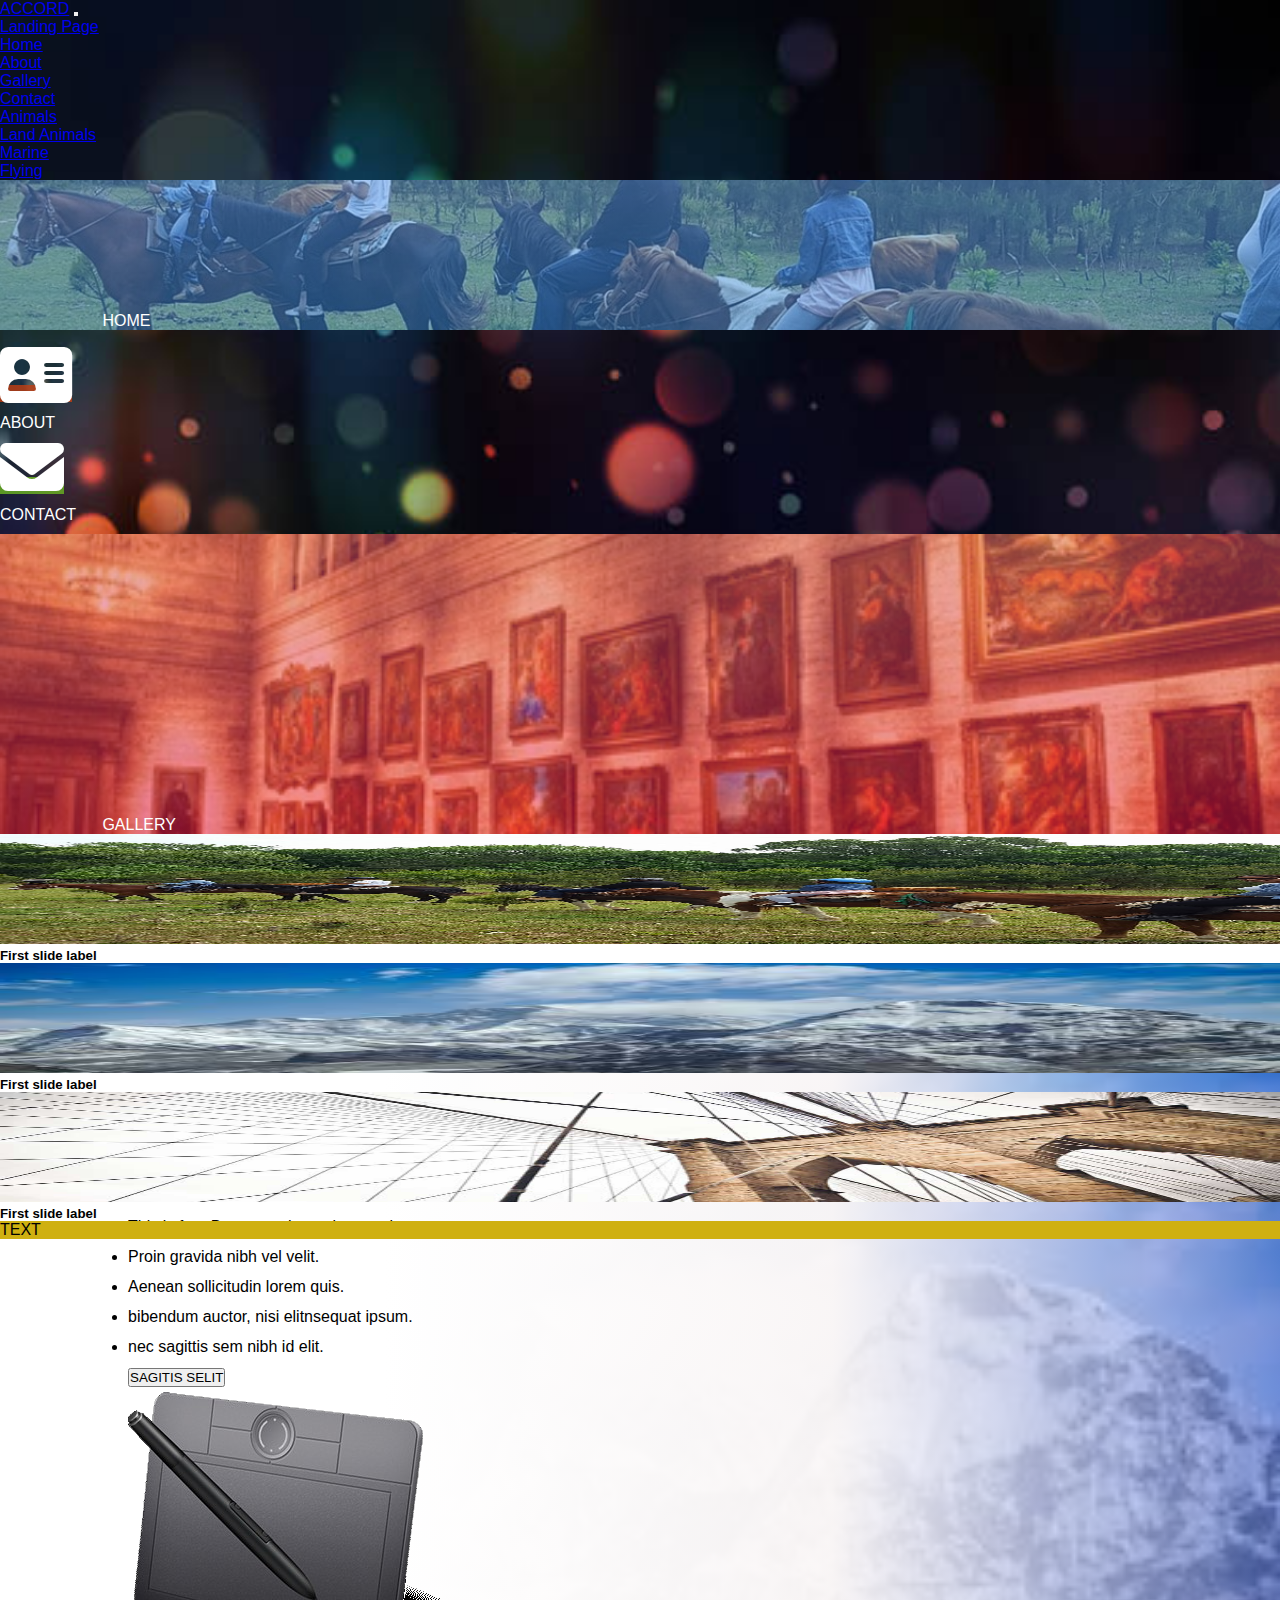
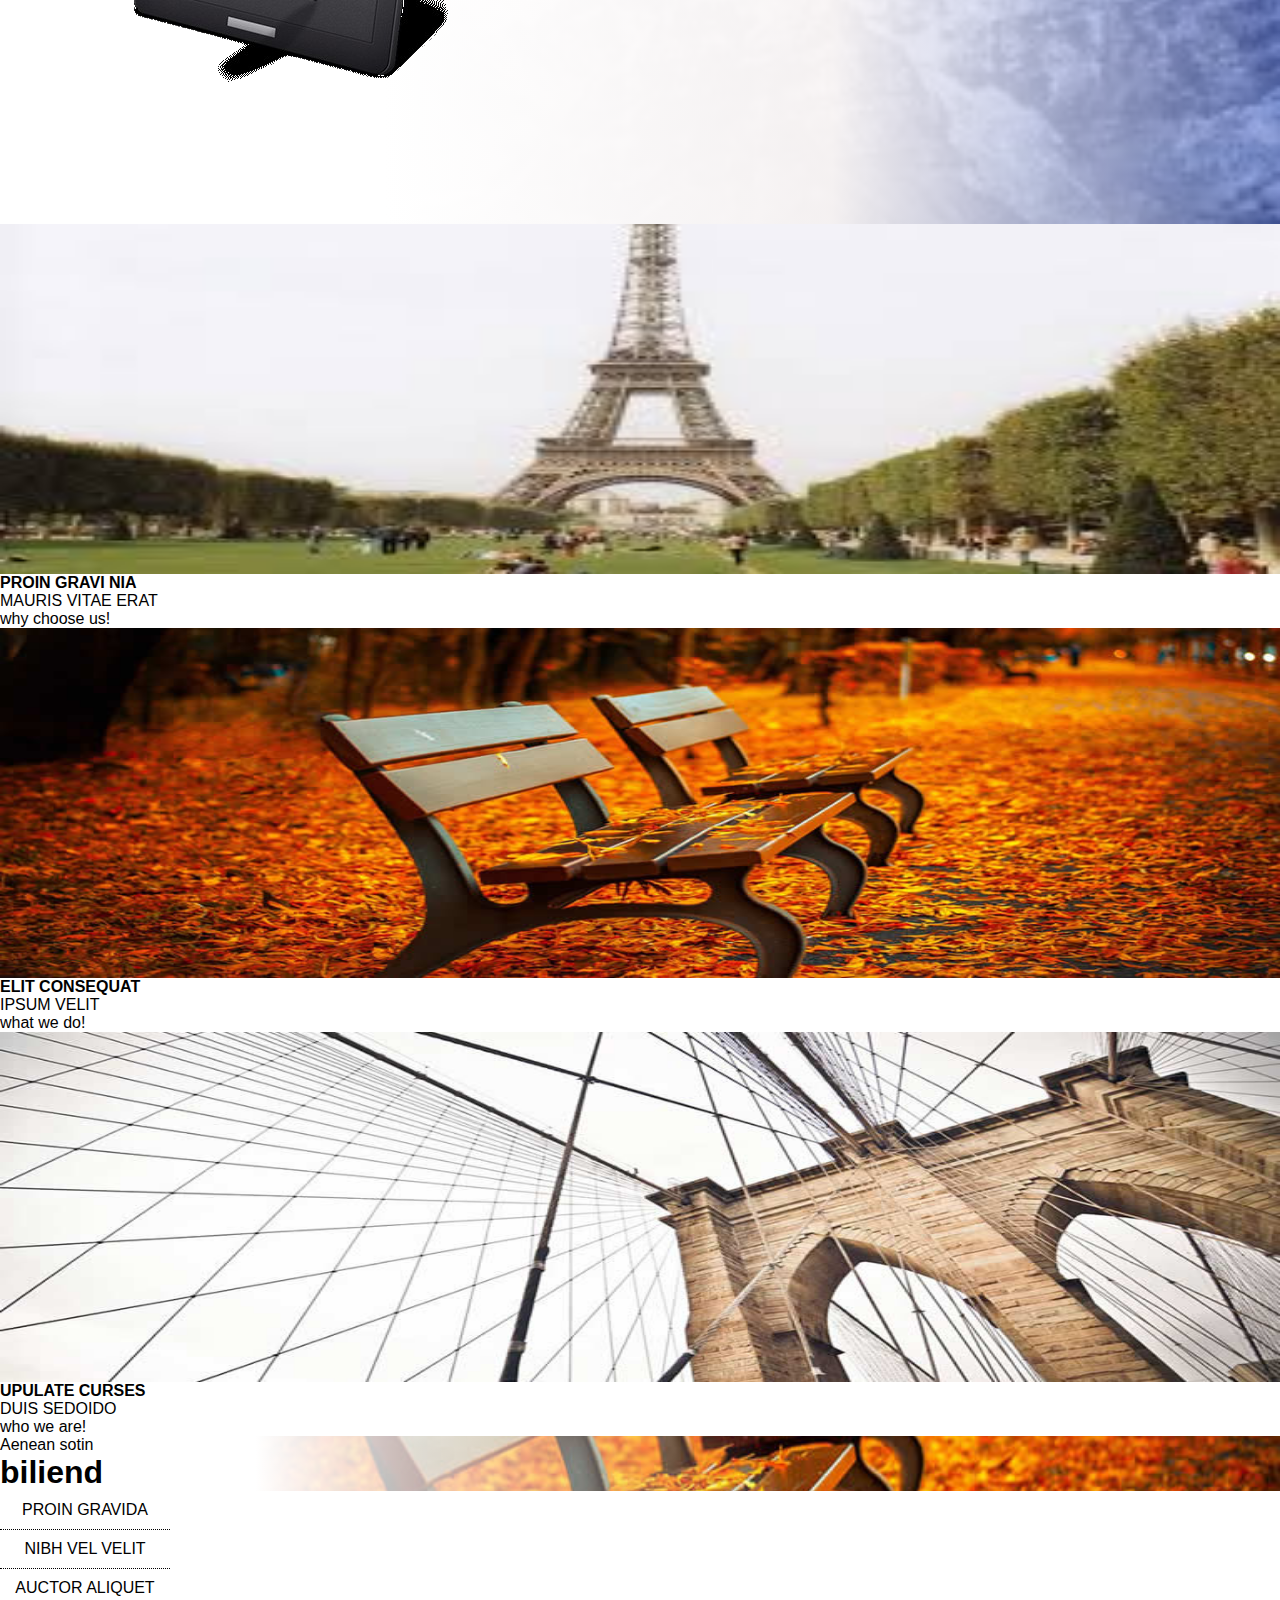
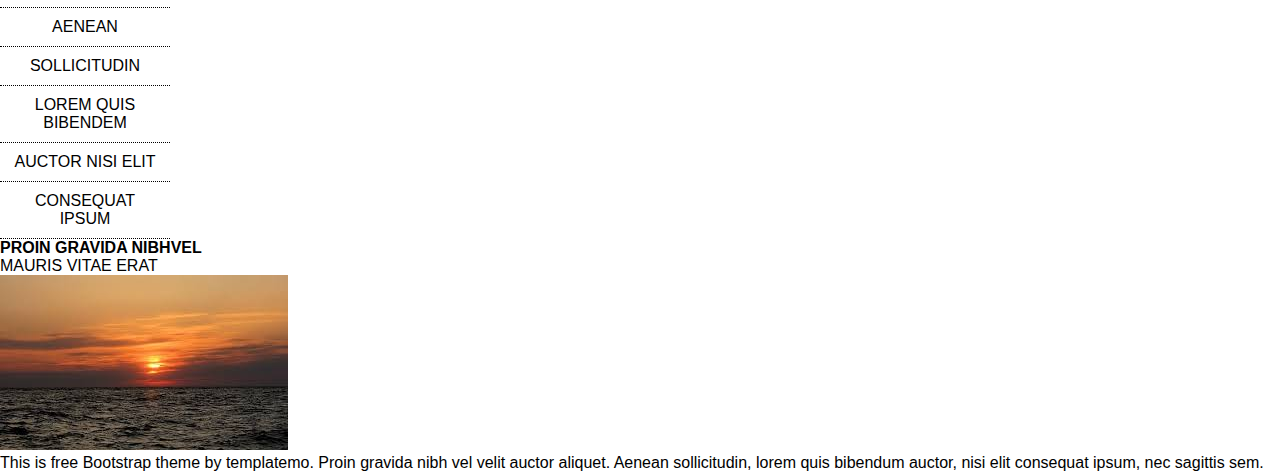
<file: about.html>
<!DOCTYPE html>
<html lang="en">

<head>
    <meta charset="utf-8" />
    <meta name="viewport" content="width=device-width, initial-scale=1" />
    <title>Bootstrap demo</title>
    <link rel="stylesheet" href="style.css" />
    <link href="https://cdn.jsdelivr.net/npm/bootstrap@5.3.6/dist/css/bootstrap.min.css" rel="stylesheet"
        integrity="sha384-4Q6Gf2aSP4eDXB8Miphtr37CMZZQ5oXLH2yaXMJ2w8e2ZtHTl7GptT4jmndRuHDT" crossorigin="anonymous" />
    <link rel="stylesheet" href="https://cdnjs.cloudflare.com/ajax/libs/font-awesome/6.7.2/css/all.min.css" />
</head>

<body>
      <nav class="navbar navbar-expand-lg bg-body-tertiary shadow-sm">
    <div class="container">
      <a class="navbar-brand text-info fs-2 fw-bold" href="#">ACCORD</a>
      <button class="navbar-toggler" type="button" data-bs-toggle="collapse" data-bs-target="#navbarNavDropdown"
        aria-controls="navbarNavDropdown" aria-expanded="false" aria-label="Toggle navigation">
        <span class="navbar-toggler-icon"></span>
      </button>
      <div class="collapse navbar-collapse" id="navbarNavDropdown">
        <ul class="navbar-nav ms-auto">
          <li class="nav-item"><a class="nav-link" href="../asserts/index.html">Landing Page</a></li>

          <li class="nav-item"><a class="nav-link" href="../asserts/home.html">Home</a></li>
          <li class="nav-item"><a class="nav-link" href="../asserts/about.html">About</a></li>
          <li class="nav-item"><a class="nav-link" href="../asserts/gallery.html">Gallery</a></li>
          <li class="nav-item"><a class="nav-link" href="../asserts/contact.html">Contact</a></li>
          <li class="nav-item dropdown">
            <a class="nav-link dropdown-toggle" href="#" role="button" data-bs-toggle="dropdown">Animals</a>
            <ul class="dropdown-menu">
              <li><a class="dropdown-item" href="../asserts/land.html">Land Animals</a></li>
              <li><a class="dropdown-item" href="../asserts/marine.html">Marine</a></li>
              <li><a class="dropdown-item" href="../asserts/fly.html">Flying</a></li>
            </ul>
          </li>
        </ul>
      </div>
    </div>
  </nav>
    <div class="container my-5 ">

        <div class="row">
            <div class="col-lg-3 col-md-3">
                <!-- <div class="container"> -->
                <!-- left home container  -->
                <a href="../asserts/home.html" target="_self">
                    <div class="left_home_cont">
                        <p class="home_text">HOME</p>
                    </div>
                </a>

                <!-- left abount and -->

                <div class="left_second_cont d-flex gap-2 text-white">
                    <a href="../asserts/about.html" target="_self"
                        class="left_about_cont second_box d-flex justify-content-center align-items-center flex-column routing_text">
                        <span class="left_icons"><i class="fa-solid fa-address-card"></i></span>
                        <p class="mt-2">ABOUT</p>
                    </a>

                    <a href="../asserts/contact.html" target="_self"
                        class="routing_text left_contact_cont second_box d-flex justify-content-center align-items-center flex-column">
                        <span class="left_icons">
                            <i class="fa-solid fa-envelope"></i></span>
                        <p class="mt-2">CONTACT</p>
                    </a>

                </div>
                <a href="../asserts/gallery.html" target="_self">
                    <div class="left_gallery_cont">
                        <p class="home_text">GALLERY</p>
                    </div>
                </a>

                <div class="left_carousel mt-2 opacity-75">
                    <div class="top_cont">
                        <div id="carouselExampleSlidesOnly" class="carousel slide" data-bs-ride="carousel">
                            <div class="carousel-inner">
                                <div class="carousel-item active">
                                    <img src="../images/home_br.jpg" class="d-block w-100 carousel_img"
                                        alt="carousel_1" />

                                    <div class="carousel-caption carousel_text">
                                        <h5>First slide label</h5>
                                    </div>
                                </div>
                                <div class="carousel-item">
                                    <img src="../images/himalayas_br.jpg" class="d-block w-100 carousel_img"
                                        alt="carousel_2" />
                                    <div class="carousel-caption carousel_text">
                                        <h5>First slide label</h5>
                                    </div>
                                </div>
                                <div class="carousel-item">
                                    <img src="../images/gallery_br_1.jpg" class="d-block w-100 carousel_img"
                                        alt="carousel_3" />
                                    <div class="carousel-caption carousel_text">
                                        <h5>First slide label</h5>
                                    </div>
                                </div>
                            </div>
                        </div>

                        <div class="bottom_cont text-center py-2 text-white">TEXT</div>
                    </div>
                    <!-- </div> -->
                </div>
            </div>

            <!-- right second columns starts from here -->
            <div class="col-lg-9 col-md-9 col-12">

                <div class="row right_column_first_cont right_col m-1 border-top border-danger border-5 mx-0 my-1 ">
                    <div class="col-lg-6 col-md-6 col-12 right_text_cont">
                        <div class="right_column_heading border-start border-danger border-5">
                            <p class="mx-2 text-a92444">WELCOME TO</p>
                            <h1 class="mx-2">ACCORD</h1>
                        </div>

                        <ul class="text-uppercase ">
                            <li>This is free Bootstrap theme by templatemo.</li>
                            <li>Proin gravida nibh vel velit.</li>
                            <li>Aenean sollicitudin lorem quis.</li>
                            <li>bibendum auctor, nisi elitnsequat ipsum.</li>
                            <li>nec sagittis sem nibh id elit.</li>
                        </ul>
                        <button class="bg-danger opacity-75 text-white px-5 py-2 mx-3">
                            SAGITIS SELIT
                        </button>
                    </div>
                    <div class="col-lg-6 col-md-6 col-12 text-center right_canon_cont my-4">
                        <img src="../images/about_wallpaper_br.png" alt="canon" class="canon_img w-100" />
                    </div>
                </div>

                <!-- right column second row starts from here -->

                <div class="row d-flex my-2 justify-content-between">

                    <!-- second row first column -->
                    <div class="col-lg-4 col-12 col-md-4 my-1">
                        <div class="about_card_parent">
                            <img src="../images/gallery_br.jpg" alt="gallery"
                                class="about_card_image p-0 border-5 border-top border-primary" />

                            <!-- Overlay container -->
                            <div class="overlay border-5 border-top border-primary">
                                <i class="fa-solid fa-magnifying-glass bg-primary rounded-circle"></i>
                            </div>
                        </div>

                        <div class="bg-light px-4 py-4">
                            <div class="border-start border-primary border-2 P-5 bg-light">
                                <h4 class="mx-2 text-primary">PROIN GRAVI NIA</h4>
                                <p class="mx-2">MAURIS VITAE ERAT</p>
                            </div>
                            <div class="d-flex justify-content-between align-items-center border-top border-grey">
                                <div class="d-flex justify-content-between align-items-center">
                                    <p class="my-2 ps-2 text-uppercase fw-bold">why choose us!</p>
                                </div>
                            </div>
                        </div>
                    </div>


                    <div class="col-lg-4 col-12 col-md-4 my-1 ">

                        <!-- <img src="../images/benches.jpg" alt="gallery"
                            class="about_card_image p-0  border-5 border-top border-primary" /> -->
                        <div class="about_card_parent">
                            <img src="../images/benches.jpg" alt="gallery"
                                class="about_card_image p-0 border-5 border-top border-primary" />

                            <!-- Overlay container -->
                            <div class="overlay border-5 border-top border-primary">
                                <i class="fa-solid fa-magnifying-glass bg-primary rounded-circle"></i>
                            </div>
                        </div>

                        <div class="bg-light  px-4 py-4">

                            <div class="border-start border-primary border-2 P-5 bg-light">
                                <h4 class="mx-2 text-primary">ELIT CONSEQUAT </h4>
                                <p class="mx-2">IPSUM VELIT </p>

                            </div>
                            <div class="d-flex justify-content-between align-items-center border-top border-grey ">
                                <div class="d-flex justify-content-between align-items-center">
                                    <p class="my-2 ps-2 text-uppercase fw-bold ">what we do!</p>
                                </div>

                            </div>
                        </div>
                    </div>

                    <!-- second row second column -->
                    <div class="col-lg-4 col-12 col-md-4 my-1">
                        <div class="about_card_parent">
                            <img src="../images/gallery_br_1.jpg" alt="gallery"
                                class="about_card_image p-0 border-5 border-top border-primary" />

                            <!-- Overlay container -->
                            <div class="overlay border-5 border-top border-primary">
                                <i class="fa-solid fa-magnifying-glass bg-primary rounded-circle"></i>
                            </div>
                        </div>
                        <div class="bg-light px-4 py-4">

                            <div class="border-start border-primary border-2 ">
                                <h4 class="mx-2 text-primary">UPULATE CURSES</h4>
                                <p class="mx-2">DUIS SEDOIDO</p>

                            </div>
                            <div class="d-flex justify-content-between align-items-center border-top border-grey">
                                <div class="d-flex justify-content-between align-items-center">
                                    <p class="my-2 ps-2 text-uppercase fw-bold">who we are!</p>
                                </div>
                            </div>
                        </div>
                    </div>

                </div>

                <!-- right column third row starts from here -->
                <div class="row border-warning border-top border-5 bg-light m-0 py-5 px-3 about_split_bg">
                    <!-- third row first column -->
                    <div class="border-start border-4 border-warning text-uppercase">
                        <p class="mx-2 fs-4 text-warning">Aenean sotin</p>
                        <h1 class="mx-2 text-warning fs-1 mt-4 ">biliend</h1>
                    </div>
                </div>

                <!-- fouth column starts from here  -->
                <!-- <div class=""> -->
                <div class="row my-2  ">
                    <div class="col-lg-3 col-md-3 col-sm-12 about_last_row" >
                        <div class="bg-light border-success border-top border-5  text-center about_last_row" >
                            <ul class="list-unstyled d-inline-block text-start my-4 about_list_items">
                                <li class="text-warning ">PROIN GRAVIDA</li>
                                <li >NIBH VEL VELIT</li>
                                <li>AUCTOR ALIQUET</li>
                                <li>AENEAN</li>
                                <li>SOLLICITUDIN</li>
                                <li>LOREM QUIS BIBENDEM</li>
                                <li>AUCTOR NISI ELIT</li>
                                <li>CONSEQUAT IPSUM</li>
                               

                            </ul>
                        </div>
                    </div>

                    <div class="col-lg-9 col-md-9 col-sm-12  ">
                        <div class="container border-success border-top border-5 bg-light about_last_row" >
                            <div class="border-start border-2 border-success m-5 about_last_row">
                                <h4 class="mx-2 text-success">PROIN GRAVIDA NIBHVEL</h4>
                                <P class="mx-2">MAURIS VITAE ERAT</P>
                            </div>

                            <img src="../images/sunset.jpg" alt="" class="h-25 w-100 px-5">
                            <p class="px-5 my-2 mb-5">This is free Bootstrap theme by templatemo. Proin gravida nibh vel
                                velit
                                auctor aliquet.
                                Aenean sollicitudin, lorem quis bibendum auctor, nisi elit consequat ipsum, nec sagittis
                                sem.</p>
                        </div>
                    </div>
                </div>

            </div>

            <!-- </div> -->

        </div>
    </div>
    </div>
    </div>
    </div>
    </div>
    <script src="https://cdn.jsdelivr.net/npm/bootstrap@5.3.6/dist/js/bootstrap.bundle.min.js"
        integrity="sha384-j1CDi7MgGQ12Z7Qab0qlWQ/Qqz24Gc6BM0thvEMVjHnfYGF0rmFCozFSxQBxwHKO"
        crossorigin="anonymous"></script>
</body>

</html>
</file>
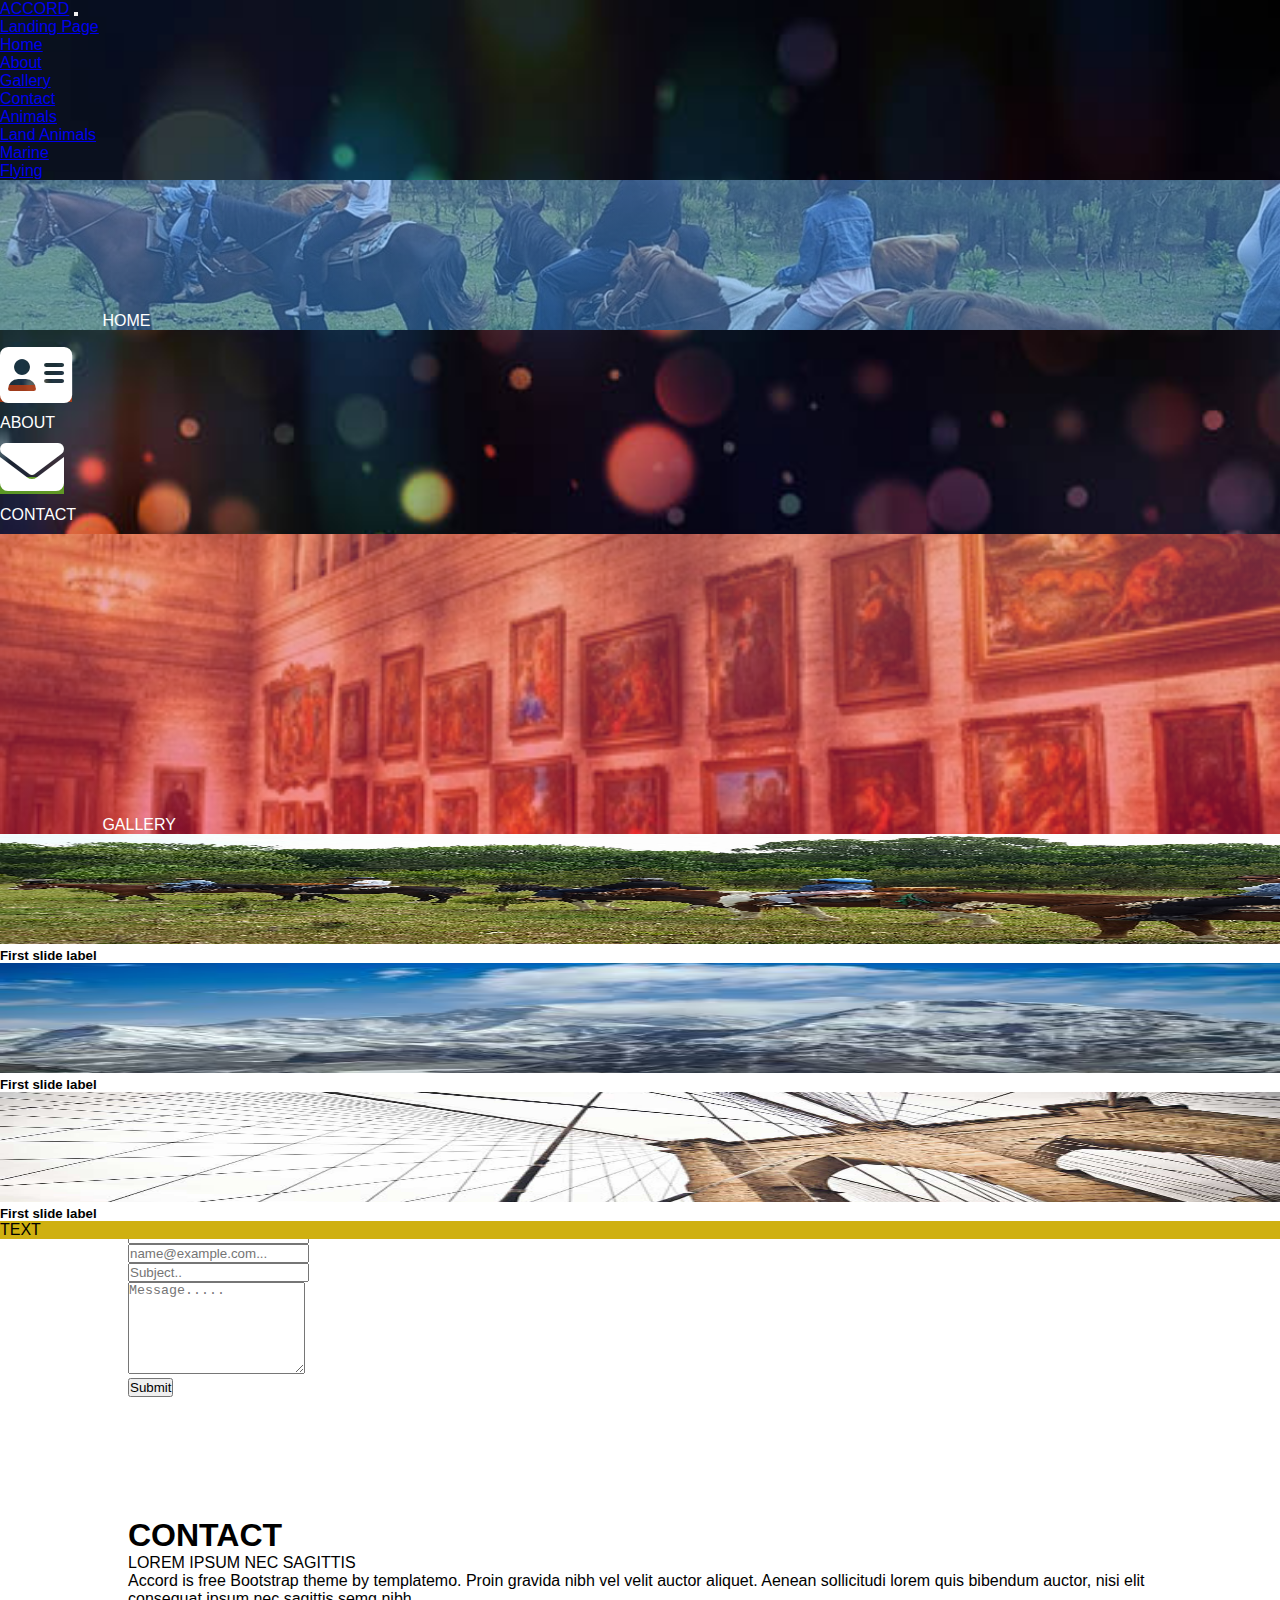
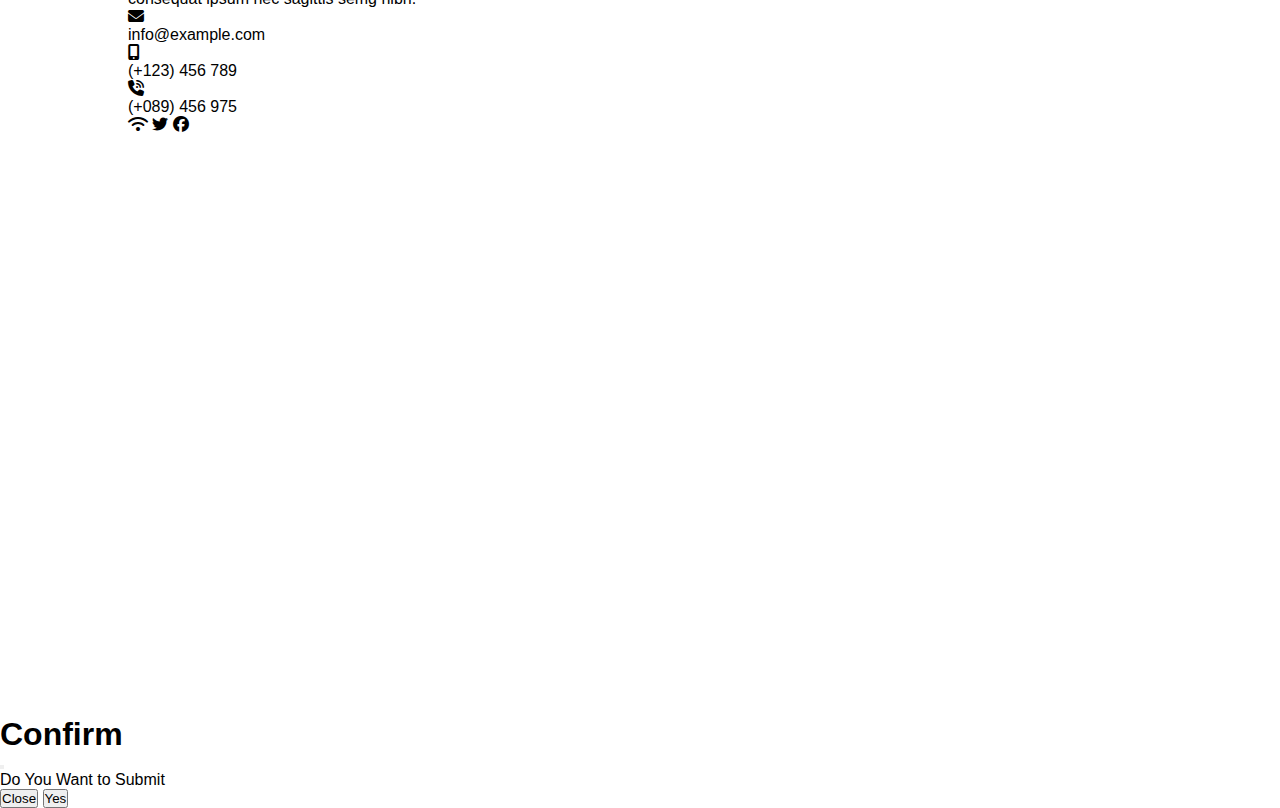
<file: contact.html>
<!DOCTYPE html>
<html lang="en">

<head>
    <meta charset="utf-8" />
    <meta name="viewport" content="width=device-width, initial-scale=1" />
    <title>Bootstrap demo</title>
    <link rel="stylesheet" href="CSS/style.css" />
    <link href="https://cdn.jsdelivr.net/npm/bootstrap@5.3.6/dist/css/bootstrap.min.css" rel="stylesheet"
        integrity="sha384-4Q6Gf2aSP4eDXB8Miphtr37CMZZQ5oXLH2yaXMJ2w8e2ZtHTl7GptT4jmndRuHDT" crossorigin="anonymous" />
    <link rel="stylesheet" href="https://cdnjs.cloudflare.com/ajax/libs/font-awesome/6.7.2/css/all.min.css" />
</head>

<body>
    <nav class="navbar navbar-expand-lg bg-body-tertiary shadow-sm">
        <div class="container">
            <a class="navbar-brand text-info fs-2 fw-bold" href="#">ACCORD</a>
            <button class="navbar-toggler" type="button" data-bs-toggle="collapse" data-bs-target="#navbarNavDropdown"
                aria-controls="navbarNavDropdown" aria-expanded="false" aria-label="Toggle navigation">
                <span class="navbar-toggler-icon"></span>
            </button>
            <div class="collapse navbar-collapse" id="navbarNavDropdown">
                <ul class="navbar-nav ms-auto">
                    <li class="nav-item"><a class="nav-link" href="./index.html">Landing Page</a></li>
                    <li class="nav-item"><a class="nav-link" href="./home.html">Home</a></li>
                    <li class="nav-item"><a class="nav-link" href="./about.html">About</a></li>
                    <li class="nav-item"><a class="nav-link" href="./gallery.html">Gallery</a></li>
                    <li class="nav-item"><a class="nav-link" href="./contact.html">Contact</a></li>
                    <li class="nav-item dropdown">
                        <a class="nav-link dropdown-toggle" href="#" role="button" data-bs-toggle="dropdown">Animals</a>
                        <ul class="dropdown-menu">
                            <li><a class="dropdown-item" href="./land.html">Land Animals</a></li>
                            <li><a class="dropdown-item" href="./marine.html">Marine</a></li>
                            <li><a class="dropdown-item" href="./fly.html">Flying</a></li>
                        </ul>
                    </li>
                </ul>
            </div>
        </div>
    </nav>
    <div class="container my-5  " >

        <div class="row">
            <div class="col-lg-3 col-md-3">
                <!-- <div class="container"> -->
                <!-- left home container  -->
                <a href="./home.html" target="_self">
                    <div class="left_home_cont">
                        <p class="home_text">HOME</p>
                    </div>
                </a>

                <!-- left abount and -->

                <div class="left_second_cont d-flex gap-2 text-white">
                    <a href="./about.html" target="_self"
                        class="left_about_cont second_box d-flex justify-content-center align-items-center flex-column routing_text">
                        <span class="left_icons"><i class="fa-solid fa-address-card"></i></span>
                        <p class="mt-2">ABOUT</p>
                    </a>

                    <a href="./contact.html" target="_self"
                        class="routing_text left_contact_cont second_box d-flex justify-content-center align-items-center flex-column">
                        <span class="left_icons">
                            <i class="fa-solid fa-envelope"></i></span>
                        <p class="mt-2">CONTACT</p>
                    </a>

                </div>
                <a href="./gallery.html" target="_self">
                    <div class="left_gallery_cont">
                        <p class="home_text">GALLERY</p>
                    </div>
                </a>

                <div class="left_carousel mt-2 opacity-75">
                    <div class="top_cont">
                        <div id="carouselExampleSlidesOnly" class="carousel slide" data-bs-ride="carousel">
                            <div class="carousel-inner">
                                <div class="carousel-item active">
                                    <img src="../images/home_br.jpg" class="d-block w-100 carousel_img"
                                        alt="carousel_1" />

                                    <div class="carousel-caption carousel_text">
                                        <h5>First slide label</h5>
                                    </div>
                                </div>
                                <div class="carousel-item">
                                    <img src="../images/himalayas_br.jpg" class="d-block w-100 carousel_img"
                                        alt="carousel_2" />
                                    <div class="carousel-caption carousel_text">
                                        <h5>First slide label</h5>
                                    </div>
                                </div>
                                <div class="carousel-item">
                                    <img src="../images/gallery_br_1.jpg" class="d-block w-100 carousel_img"
                                        alt="carousel_3" />
                                    <div class="carousel-caption carousel_text">
                                        <h5>First slide label</h5>
                                    </div>
                                </div>
                            </div>
                        </div>

                        <div class="bottom_cont text-center py-2 text-white">TEXT</div>
                    </div>
                    <!-- </div> -->
                </div>
            </div>

            <!-- right second columns starts from here -->
            <div class="col-lg-9 col-md-9 col-12 ">
                <div
                    class="row right_column_first_contact right_col m-1 border-top border-info border-5 mx-0 my-1 bg-light">
                    <div class="col-lg-6 col-md-6 col-12 right_text_cont">
                        <div class="right_column_heading border-start border-info border-5">
                            <h1 class="mx-3">ACCORD</h1>
                            <h4 class="mx-3 text-info">PROIN GRAVIDA NIBHISI</h4>
                        </div>
                        <div class="mb-4 ">
                            <input type="text" class="form-control" id="exampleFormControlInput1"
                                placeholder="Enter Your Name..">
                        </div>
                        <div class="mb-4">

                            <input type="email" class="form-control" id="exampleFormControlInput1"
                                placeholder="name@example.com...">
                        </div>
                        <div class="mb-4">

                            <input type="text" class="form-control" id="exampleFormControlInput1"
                                placeholder="Subject..">
                        </div>
                        <div class="mb-4">

                            <textarea class="form-control" id="exampleFormControlTextarea1" rows="6"
                                placeholder="Message....."></textarea>
                        </div>

                        <button type="button" class="btn btn-primary" data-bs-toggle="modal"
                            data-bs-target="#staticBackdrop">
                            Submit
                        </button>
                    </div>
                    <div class="col-lg-6 col-md-6 col-sm-12 d-flex flex-column ">
                        <div class=" right_contact_cont">
                            <h1 class="text-info">CONTACT</h1>
                            <p> LOREM IPSUM NEC SAGITTIS</p>
                        </div>
                        <div>
                            <p class="my-1">Accord is free Bootstrap theme by templatemo. Proin gravida nibh vel velit
                                auctor
                                aliquet. Aenean sollicitudi lorem quis bibendum auctor, nisi elit consequat ipsum nec
                                sagittis semg nibh.</p>
                        </div>
                        <div class="d-flex gap-3 align-items-center">
                            <i class="fa-solid fa-envelope"></i>
                            <p class="fw-bold  my-2"> info@example.com</p>

                        </div>
                        <div class="d-flex gap-3 align-items-center">
                            <i class="fa-solid fa-mobile-screen-button"></i>
                            <p class="fw-bold ">(+123) 456 789</p>
                        </div>

                        <div class="d-flex gap-3 align-items-center">
                            <i class="fa-solid fa-phone-volume"></i>
                            <p class="fw-bold ">(+089) 456 975</p>
                        </div>

                        <div class="d-flex gap-3 align-items-center text-white">
                            <i class="fa-solid fa-wifi bg-danger p-2"></i>
                            <i class="fa-brands fa-twitter bg-primary p-2"></i>
                            <i class="fa-brands fa-facebook bg-success p-2"></i>
                        </div>

                    </div>
                </div>

                <!-- right column second row starts from here -->

                <div class="row d-flex my-2 justify-content-between">

                    <iframe
                        src="https://www.google.com/maps/embed?pb=!1m18!1m12!1m3!1d1903.0437519122086!2d78.4816961385706!3d17.45552544586084!2m3!1f0!2f0!3f0!3m2!1i1024!2i768!4f13.1!3m3!1m2!1s0x3bcb9a727346bd09%3A0x3edfbe1cfea9f068!2sTar%20Bund%2C%20Bowenpally%2C%20Secunderabad%2C%20Telangana!5e0!3m2!1sen!2sin!4v1749989483913!5m2!1sen!2sin"
                        width="600" height="450" style="border:0;" allowfullscreen="" loading="lazy"
                        referrerpolicy="no-referrer-when-downgrade"></iframe>

                </div>

                <!-- right column third row starts from here -->

            </div>
        </div>
    </div>
    </div>
    </div>


    <!-- Modal -->
    <div class="modal fade" id="staticBackdrop" data-bs-backdrop="static" data-bs-keyboard="false" tabindex="-1"
        aria-labelledby="staticBackdropLabel" aria-hidden="true">
        <div class="modal-dialog">
            <div class="modal-content">
                <div class="modal-header">
                    <h1 class="modal-title fs-5" id="staticBackdropLabel">Confirm</h1>
                    <button type="button" class="btn-close" data-bs-dismiss="modal" aria-label="Close"></button>
                </div>
                <div class="modal-body">
                    Do You Want to Submit
                </div>
                <div class="modal-footer">
                    <button type="button" class="btn btn-secondary" data-bs-dismiss="modal">Close</button>
                    <button type="button" class="btn btn-primary" data-bs-dismiss="modal">Yes</button>
                </div>
            </div>
        </div>
    </div>

    <script src="https://cdn.jsdelivr.net/npm/bootstrap@5.3.6/dist/js/bootstrap.bundle.min.js"
        integrity="sha384-j1CDi7MgGQ12Z7Qab0qlWQ/Qqz24Gc6BM0thvEMVjHnfYGF0rmFCozFSxQBxwHKO"
        crossorigin="anonymous"></script>
</body>

</html>
</file>
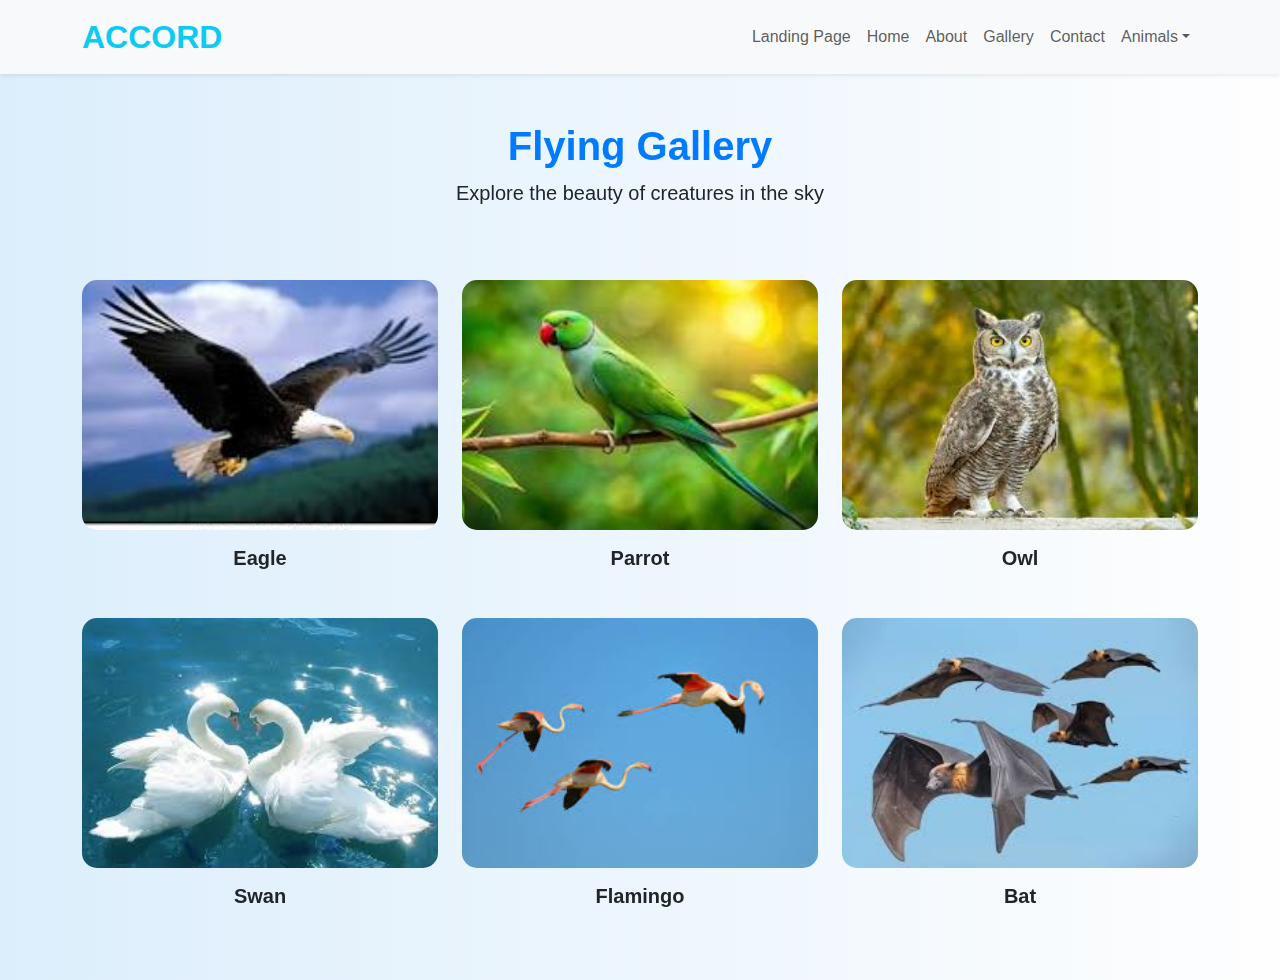
<file: fly.html>
<!DOCTYPE html>
<html lang="en">
<head>
  <meta charset="UTF-8" />
  <meta name="viewport" content="width=device-width, initial-scale=1.0"/>
  <title>Flying Gallery</title>

  <!-- Bootstrap CSS -->
  <link href="https://cdn.jsdelivr.net/npm/bootstrap@5.3.3/dist/css/bootstrap.min.css" rel="stylesheet">

  <!-- AOS Animation CSS -->
  <link href="https://unpkg.com/aos@2.3.4/dist/aos.css" rel="stylesheet" />
  <link rel="stylesheet" href="CSS/style.css">

  <style>
   
    
   
  
  </style>
</head>
<body style="background: linear-gradient(to right, #dceefc, #fefefe);">
<nav class="navbar navbar-expand-lg bg-body-tertiary shadow-sm">
    <div class="container">
      <a class="navbar-brand text-info fs-2 fw-bold" href="#">ACCORD</a>
      <button class="navbar-toggler" type="button" data-bs-toggle="collapse" data-bs-target="#navbarNavDropdown"
        aria-controls="navbarNavDropdown" aria-expanded="false" aria-label="Toggle navigation">
        <span class="navbar-toggler-icon"></span>
      </button>
      <div class="collapse navbar-collapse" id="navbarNavDropdown">
        <ul class="navbar-nav ms-auto">
          <li class="nav-item"><a class="nav-link" href="./index.html">Landing Page</a></li>
          <li class="nav-item"><a class="nav-link" href="./home.html">Home</a></li>
          <li class="nav-item"><a class="nav-link" href="./about.html">About</a></li>
          <li class="nav-item"><a class="nav-link" href="./gallery.html">Gallery</a></li>
          <li class="nav-item"><a class="nav-link" href="./contact.html">Contact</a></li>
          <li class="nav-item dropdown">
            <a class="nav-link dropdown-toggle" href="#" role="button" data-bs-toggle="dropdown">Animals</a>
            <ul class="dropdown-menu">
              <li><a class="dropdown-item" href="./land.html">Land Animals</a></li>
               <li><a class="dropdown-item" href="./marine.html">Marine</a></li>
              <li><a class="dropdown-item" href="./fly.html">Flying</a></li>
            </ul>
          </li>
        </ul>
      </div>
    </div>
  </nav>
  <div class="container text-center">
    <div class="section-header my-5" data-aos="zoom-in">
      <h1 class="gallery-title">Flying Gallery</h1>
      <p class="lead">Explore the beauty of creatures in the sky</p>
    </div>

    <div class="row g-4 my-5">
      <div class="col-lg-4 col-md-6" data-aos="fade-right">
        <div class="card fly-card">
          <img src="../images/eagle.jpg" alt="Eagle" class="gallery-img">
          <div class="card-body text-center">
            <h5 class="card-title">Eagle</h5>
          </div>
        </div>
      </div>

      <div class="col-lg-4 col-md-6" data-aos="fade-up">
        <div class="card fly-card">
          <img src="../images/parr.jpg" alt="Parrot" class="gallery-img">
          <div class="card-body text-center">
            <h5 class="card-title">Parrot</h5>
          </div>
        </div>
      </div>

      <div class="col-lg-4 col-md-6" data-aos="fade-left">
        <div class="card fly-card">
          <img src="../images/owl_1.jpg" alt="Owl" class="gallery-img">
          <div class="card-body text-center">
            <h5 class="card-title">Owl</h5>
          </div>
        </div>
      </div>

      <div class="col-lg-4 col-md-6" data-aos="flip-left">
        <div class="card fly-card">
          <img src="../images/swan.jpg" alt="Swan" class="gallery-img">
          <div class="card-body text-center">
            <h5 class="card-title">Swan</h5>
          </div>
        </div>
      </div>

      <div class="col-lg-4 col-md-6" data-aos="zoom-in">
        <div class="card fly-card">
          <img src="../images/flamingo_1.jpg" alt="Flamingo" class="gallery-img">
          <div class="card-body text-center">
            <h5 class="card-title">Flamingo</h5>
          </div>
        </div>
      </div>

      <div class="col-lg-4 col-md-6" data-aos="flip-up">
        <div class="card fly-card">
          <img src="../images/bat.jpg" alt="Bat" class="gallery-img">
          <div class="card-body text-center">
            <h5 class="card-title">Bat</h5>
          </div>
        </div>
      </div>
    </div>
  </div>

  <!-- AOS & Bootstrap JS -->
  <script src="https://cdn.jsdelivr.net/npm/bootstrap@5.3.3/dist/js/bootstrap.bundle.min.js"></script>
  <script src="https://unpkg.com/aos@2.3.4/dist/aos.js"></script>
  <script>
    AOS.init({
      duration: 1000,
      once: true
    });
  </script>
</body>
</html>
</file>
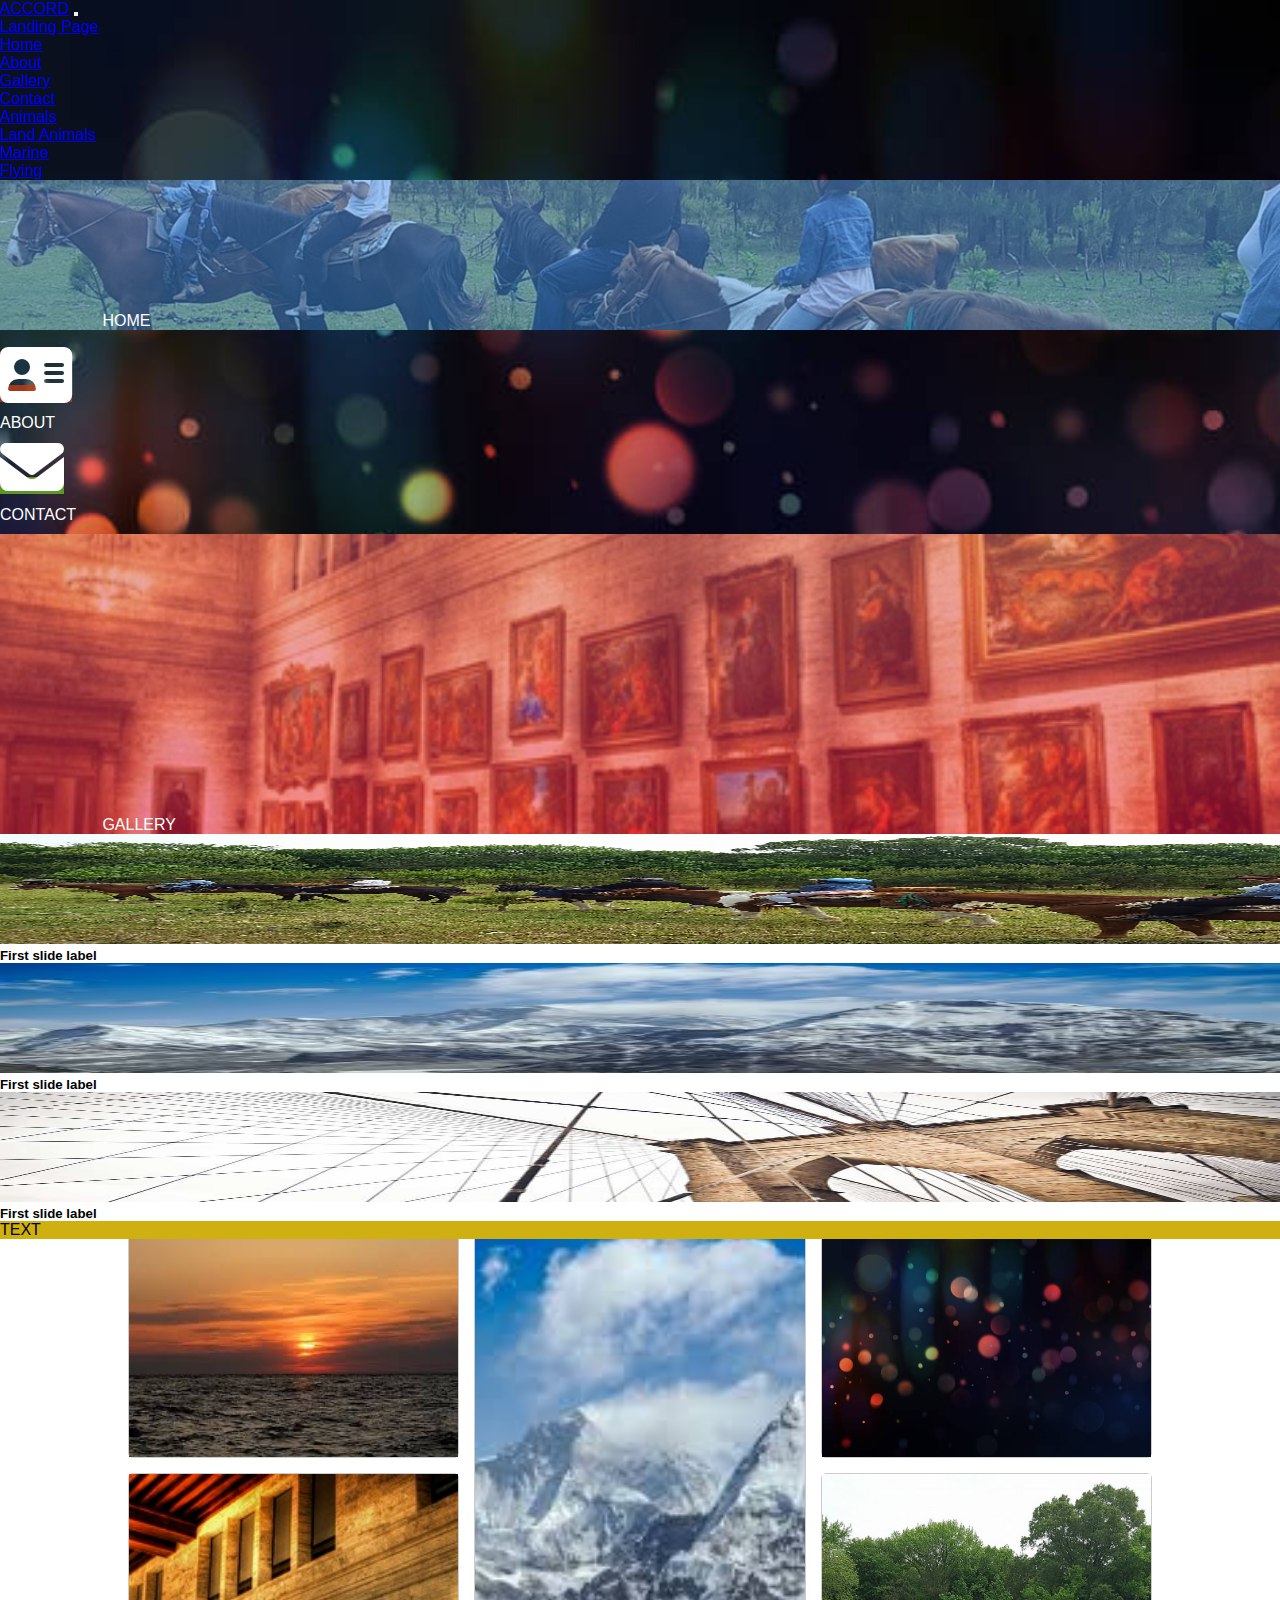
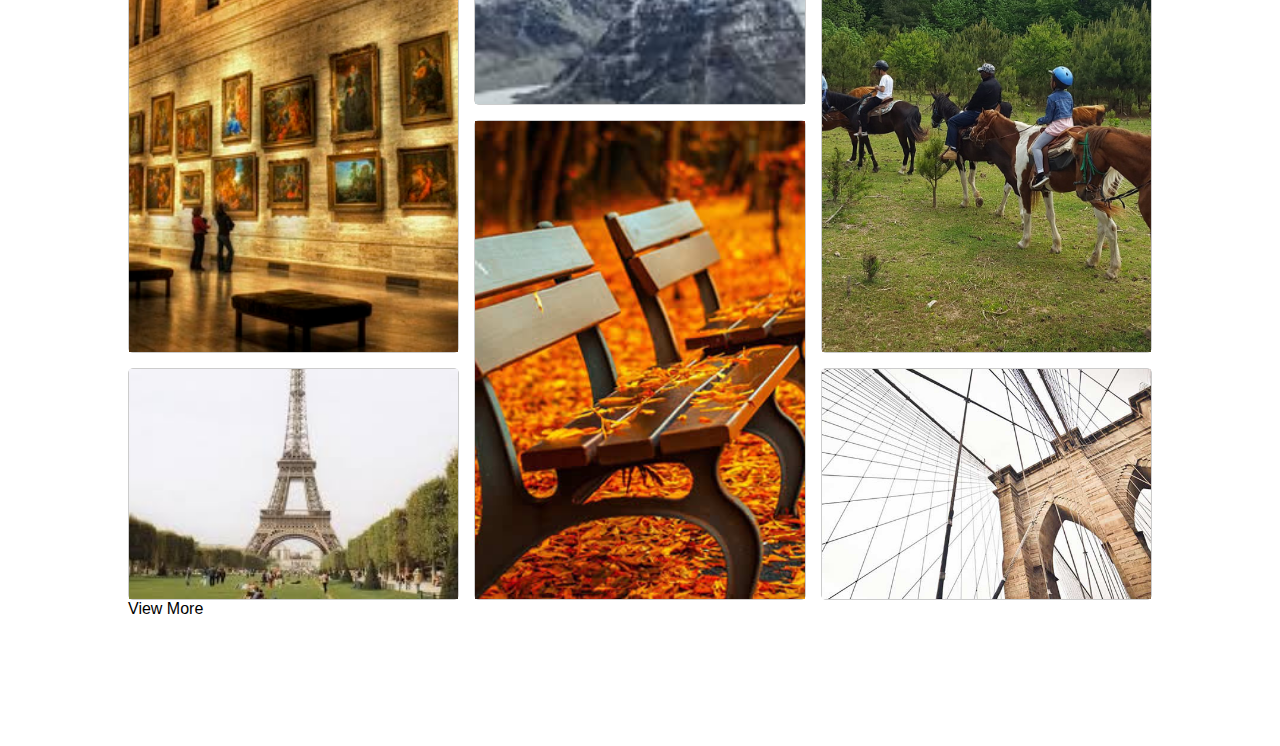
<file: gallery.html>
<!DOCTYPE html>
<html lang="en">

<head>
    <meta charset="utf-8" />
    <meta name="viewport" content="width=device-width, initial-scale=1" />
    <title>Bootstrap demo</title>
    <link rel="stylesheet" href="CSS/style.css" />
    <link href="https://cdn.jsdelivr.net/npm/bootstrap@5.3.6/dist/css/bootstrap.min.css" rel="stylesheet"
        integrity="sha384-4Q6Gf2aSP4eDXB8Miphtr37CMZZQ5oXLH2yaXMJ2w8e2ZtHTl7GptT4jmndRuHDT" crossorigin="anonymous" />
    <link rel="stylesheet" href="https://cdnjs.cloudflare.com/ajax/libs/font-awesome/6.7.2/css/all.min.css" />
</head>

<body>
       <nav class="navbar navbar-expand-lg bg-body-tertiary shadow-sm">
    <div class="container">
      <a class="navbar-brand text-info fs-2 fw-bold" href="#">ACCORD</a>
      <button class="navbar-toggler" type="button" data-bs-toggle="collapse" data-bs-target="#navbarNavDropdown"
        aria-controls="navbarNavDropdown" aria-expanded="false" aria-label="Toggle navigation">
        <span class="navbar-toggler-icon"></span>
      </button>
      <div class="collapse navbar-collapse" id="navbarNavDropdown">
        <ul class="navbar-nav ms-auto">
          <li class="nav-item"><a class="nav-link" href="./index.html">Landing Page</a></li>
          <li class="nav-item"><a class="nav-link" href="./home.html">Home</a></li>
          <li class="nav-item"><a class="nav-link" href="./about.html">About</a></li>
          <li class="nav-item"><a class="nav-link" href="./gallery.html">Gallery</a></li>
          <li class="nav-item"><a class="nav-link" href="./contact.html">Contact</a></li>
          <li class="nav-item dropdown">
            <a class="nav-link dropdown-toggle" href="#" role="button" data-bs-toggle="dropdown">Animals</a>
            <ul class="dropdown-menu">
              <li><a class="dropdown-item" href="./land.html">Land Animals</a></li>
               <li><a class="dropdown-item" href="./marine.html">Marine</a></li>
              <li><a class="dropdown-item" href="./fly.html">Flying</a></li>
            </ul>
          </li>
        </ul>
      </div>
    </div>
  </nav>
    <div class="container my-5 ">
       
        <div class="row">
            <div class="col-lg-3 col-md-3">
                <!-- <div class="container"> -->
                <!-- left home container  -->
                <a href="./home.html" target="_self">
                    <div class="left_home_cont">
                        <p class="home_text">HOME</p>
                    </div>
                </a>

                <!-- left abount and -->

                <div class="left_second_cont d-flex gap-2 text-white">
                    <a href="./about.html" target="_self"
                        class="left_about_cont second_box d-flex justify-content-center align-items-center flex-column routing_text">
                        <span class="left_icons"><i class="fa-solid fa-address-card"></i></span>
                        <p class="mt-2">ABOUT</p>
                    </a>

                    <a href="./contact.html" target="_self"
                        class="routing_text left_contact_cont second_box d-flex justify-content-center align-items-center flex-column">
                        <span class="left_icons">
                            <i class="fa-solid fa-envelope"></i></span>
                        <p class="mt-2">CONTACT</p>
                    </a>

                </div>
                <a href="./gallery.html" target="_self">
                    <div class="left_gallery_cont">
                        <p class="home_text">GALLERY</p>
                    </div>
                </a>

                <div class="left_carousel mt-2 opacity-75">
                    <div class="top_cont">
                        <div id="carouselExampleSlidesOnly" class="carousel slide" data-bs-ride="carousel">
                            <div class="carousel-inner">
                                <div class="carousel-item active">
                                    <img src="../images/home_br.jpg" class="d-block w-100 carousel_img"
                                        alt="carousel_1" />

                                    <div class="carousel-caption carousel_text">
                                        <h5>First slide label</h5>
                                    </div>
                                </div>
                                <div class="carousel-item">
                                    <img src="../images/himalayas_br.jpg" class="d-block w-100 carousel_img"
                                        alt="carousel_2" />
                                    <div class="carousel-caption carousel_text">
                                        <h5>First slide label</h5>
                                    </div>
                                </div>
                                <div class="carousel-item">
                                    <img src="../images/gallery_br_1.jpg" class="d-block w-100 carousel_img"
                                        alt="carousel_3" />
                                    <div class="carousel-caption carousel_text">
                                        <h5>First slide label</h5>
                                    </div>
                                </div>
                            </div>
                        </div>

                        <div class="bottom_cont text-center py-2 text-white">TEXT</div>
                    </div>
                    <!-- </div> -->
                </div>
            </div>

            <!-- right second columns starts from here -->
            <div class="col-lg-9 col-md-9 col-12">

                <div
                    class="row right_column_first_gallery right_col m-1 border-top border-info border-5 mx-0 my-1 bg-light ">
                    <div class="col-lg-6 col-md-6 col-12 right_text_cont">
                        <div class="right_column_heading border-start border-info border-5">
                            <h1 class="mx-2">GALLERY</h1>
                            <p class="mx-2 text-info">RESPONSIVE DESIGN</p>
                        </div>

                    </div>
                    <!-- <div class=" "> -->
                    <div class=" gallery_images_container ">
                        <div class="box  box-1  ">
                            <img src="../images/sunset.jpg" alt="">
                        </div>
                        <div class="box box-2 ">
                            <img src="../images/himalayas_br.jpg" alt="">
                        </div>
                        <div class="box box-3">
                            <img src="../images/background_im.jpg" alt="">
                        </div>
                        <div class="box box-4">
                            <img src="../images/gallary_br.jpg" alt="">
                        </div>
                        <div class="box box-5">
                            <img src="../images/home_br.jpg" alt="">
                        </div>
                        <div class="box box-6">
                            <img src="../images/benches.jpg" alt="">
                        </div>
                        <div class="box box-7">
                            <img src="../images/gallery_br.jpg" alt="">
                        </div>
                        <div class="box box-8">
                            <img src="../images/gallery_br_1.jpg" alt="">
                        </div>
                    </div>
                    <div class="row">
                        <p class="fs-4 bg-warning text-white w-25 text-center mx-auto my-5 rounded-3">View More</p>
                    </div>

                </div>


            </div>
        </div>
    </div>
    </div>
    <script src="https://cdn.jsdelivr.net/npm/bootstrap@5.3.6/dist/js/bootstrap.bundle.min.js"
        integrity="sha384-j1CDi7MgGQ12Z7Qab0qlWQ/Qqz24Gc6BM0thvEMVjHnfYGF0rmFCozFSxQBxwHKO"
        crossorigin="anonymous"></script>
</body>

</html>
</file>
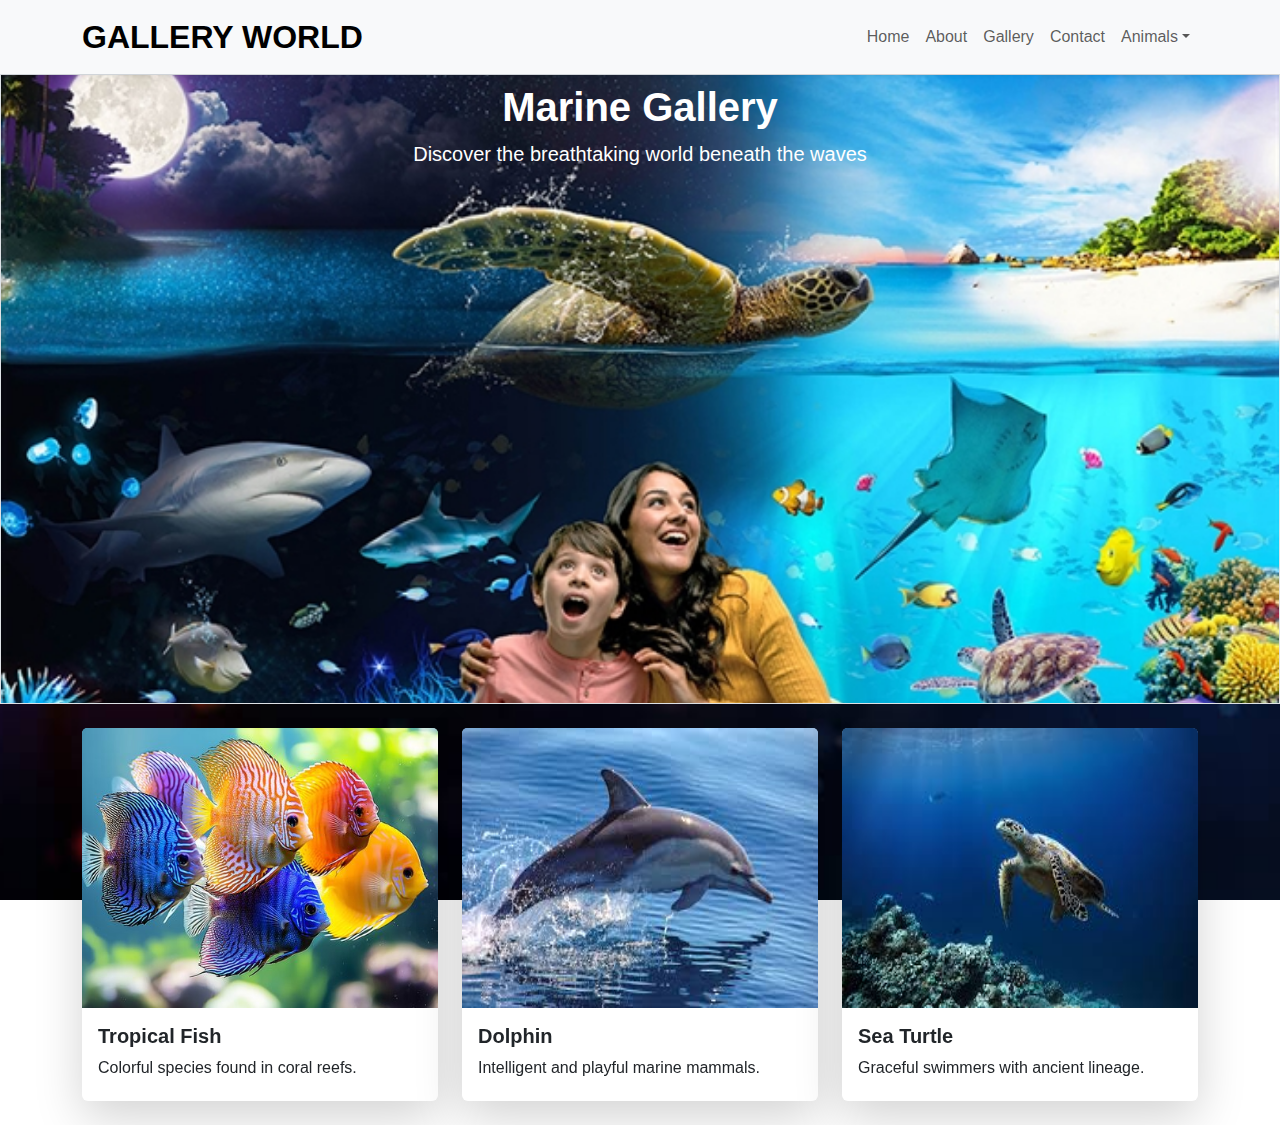
<file: marine.html>
<!DOCTYPE html>
<html lang="en">

<head>
    <meta charset="UTF-8">
    <meta name="viewport" content="width=device-width, initial-scale=1">
    <title>Marine Gallery</title>
    <link href="https://cdn.jsdelivr.net/npm/bootstrap@5.3.0/dist/css/bootstrap.min.css" rel="stylesheet">
    <link rel="stylesheet" href="CSS/style.css">
    <link href="https://unpkg.com/aos@2.3.4/dist/aos.css" rel="stylesheet" />
</head>

<body>

    <!-- Navbar -->
    <nav class="navbar navbar-expand-lg bg-body-tertiary shadow-sm">
        <div class="container">
            <a class="navbar-brand  fs-2 fw-bold" href="#"> GALLERY WORLD</a>
            <button class="navbar-toggler" type="button" data-bs-toggle="collapse" data-bs-target="#navbarNavDropdown"
                aria-controls="navbarNavDropdown" aria-expanded="false" aria-label="Toggle navigation">
                <span class="navbar-toggler-icon"></span>
            </button>
            <div class="collapse navbar-collapse" id="navbarNavDropdown">
                <ul class="navbar-nav ms-auto">
                    <li class="nav-item"><a class="nav-link" href="./home.html">Home</a></li>
                    <li class="nav-item"><a class="nav-link" href="./about.html">About</a></li>
                    <li class="nav-item"><a class="nav-link" href="./gallery.html">Gallery</a></li>
                    <li class="nav-item"><a class="nav-link" href="./contact.html">Contact</a></li>
                    <li class="nav-item dropdown">
                        <a class="nav-link dropdown-toggle" href="#" role="button" data-bs-toggle="dropdown">Animals</a>
                        <ul class="dropdown-menu">
                            <li><a class="dropdown-item" href="./land.html">Land Animals</a></li>
                            <li><a class="dropdown-item" href="./marine.html">Marine</a></li>
                            <li><a class="dropdown-item" href="./fly.html">Flying</a></li>
                        </ul>
                    </li>
                </ul>
            </div>
        </div>
    </nav>

    <!-- Header -->
    <header class="text-center py-2 marine_header border text-white">
        <h1 class=" fw-bold ">Marine Gallery</h1>
        <p class="lead">Discover the breathtaking world beneath the waves</p>
    </header>

    <!-- Gallery Section -->
    <section class="container py-4 ">
        <div class="row g-4">
            <div class="col-lg-4 col-md-6 card_hover">
                <div class="card h-100 shadow-lg border-0 " data-aos="fade-up" data-aos-delay="200">
                    <img src="../images/fish.jpg" class="card-img-top h-75" alt="Tropical Fish">
                    <div class="card-body  ">
                        <h5 class="card-title">Tropical Fish</h5>
                        <p class="card-text">Colorful species found in coral reefs.</p>
                    </div>
                </div>
            </div>
            <div class="col-lg-4 col-md-6 card_hover">
                <div class="card h-100 shadow-lg border-0" data-aos="fade-up" data-aos-delay="400">
                    <img src="../images/dol.jpg" class="card-img-top h-75" alt="Dolphin">
                    <div class="card-body ">
                        <h5 class="card-title">Dolphin</h5>
                        <p class="card-text">Intelligent and playful marine mammals.</p>
                    </div>
                </div>
            </div>
            <div class="col-lg-4 col-md-6 " data-aos="fade-up" data-aos-delay="600">
                <div class="card h-100 shadow-lg border-0 card_hover">
                    <img src="../images/tort.jpg" class="card-img-top h-75" alt="Sea Turtle">
                    <div class="card-body ">
                        <h5 class="card-title">Sea Turtle</h5>
                        <p class="card-text">Graceful swimmers with ancient lineage.</p>
                    </div>
                </div>
            </div>
            <!-- More cards can be added here -->
        </div>
    </section>



    <!-- Bootstrap JS -->
    <script src="https://cdn.jsdelivr.net/npm/bootstrap@5.3.0/dist/js/bootstrap.bundle.min.js"></script>
    <script src="https://unpkg.com/aos@2.3.4/dist/aos.js"></script>
    <script>
        AOS.init();
    </script>
</body>

</html>
</file>
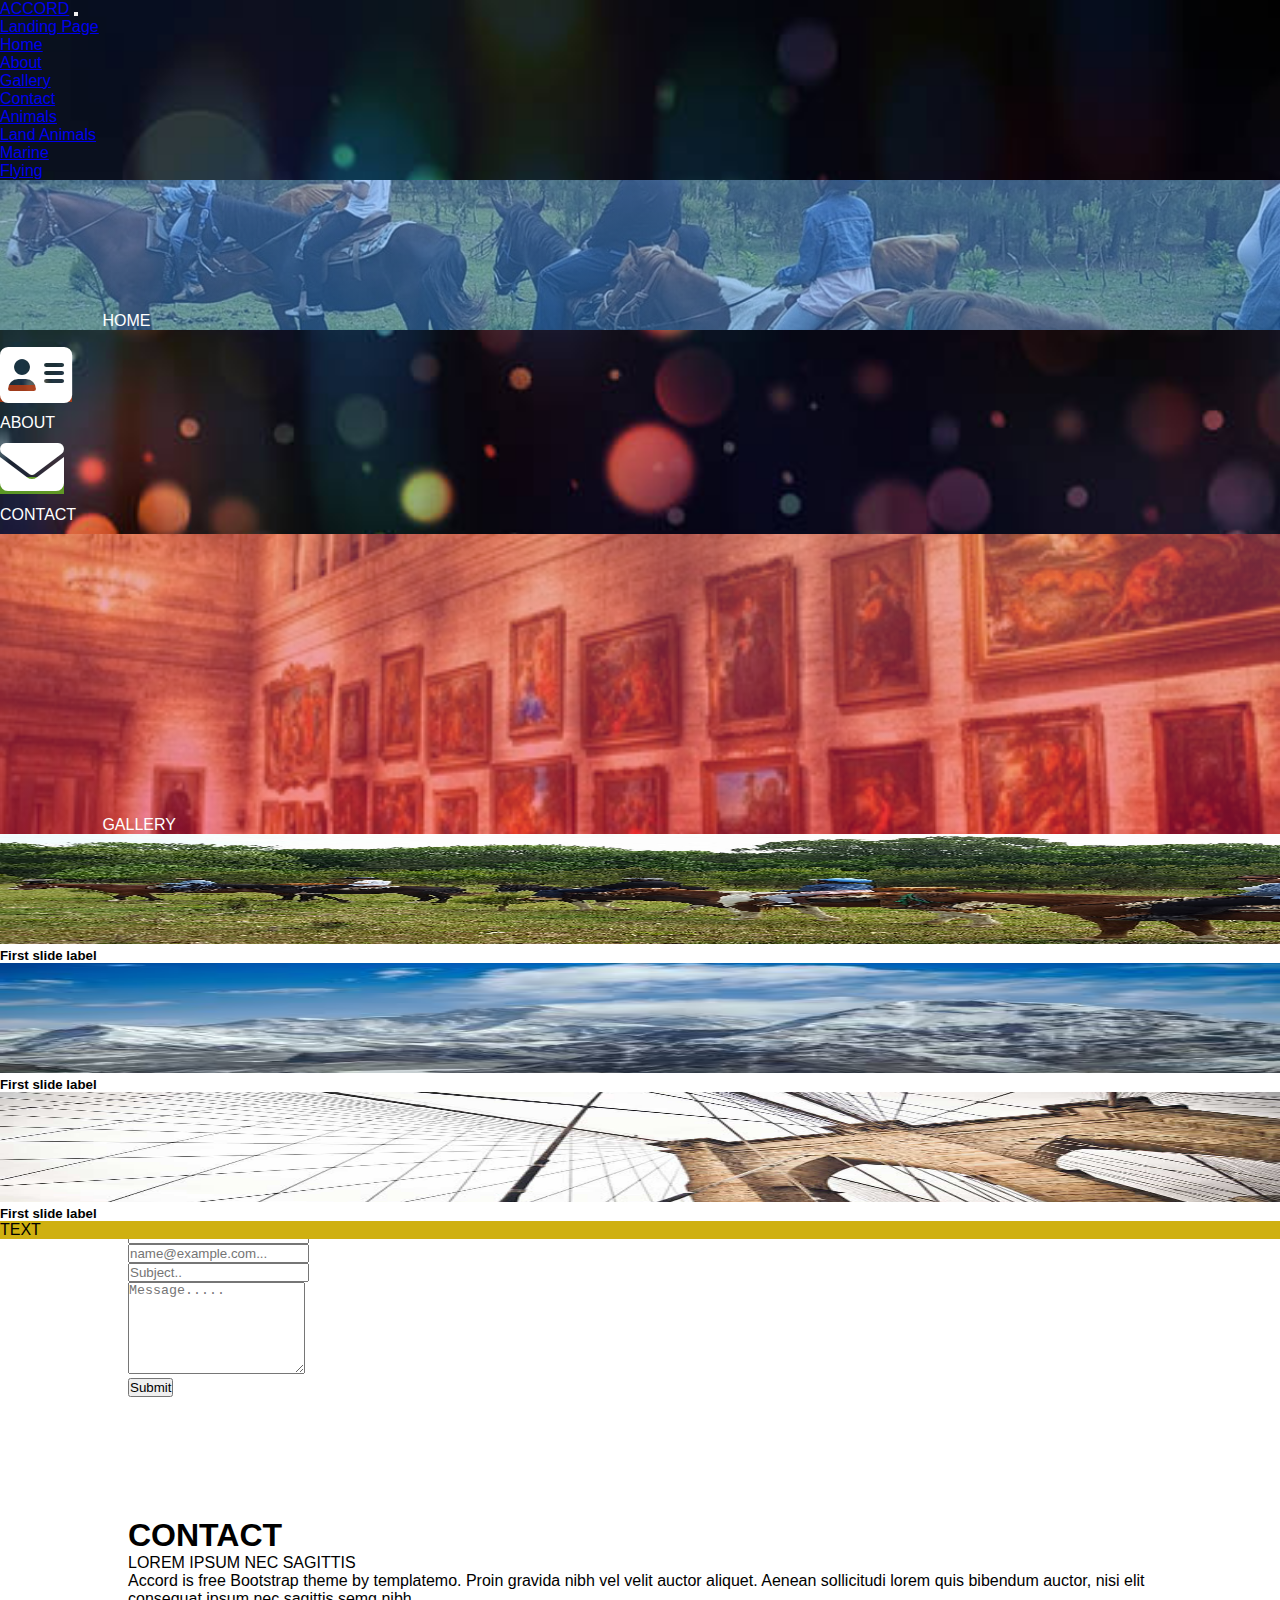
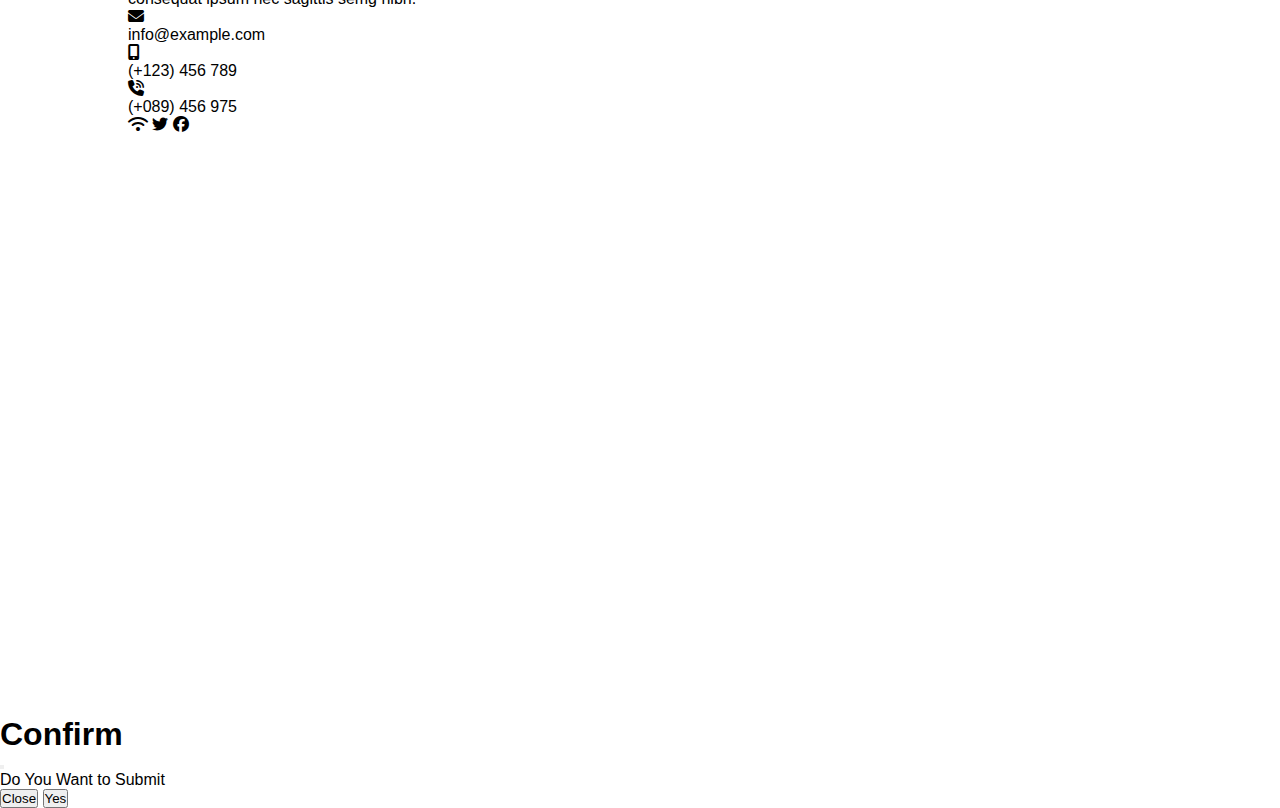
<file: asserts/contact.html>
<!DOCTYPE html>
<html lang="en">

<head>
    <meta charset="utf-8" />
    <meta name="viewport" content="width=device-width, initial-scale=1" />
    <title>Bootstrap demo</title>
    <link rel="stylesheet" href="style.css" />
    <link href="https://cdn.jsdelivr.net/npm/bootstrap@5.3.6/dist/css/bootstrap.min.css" rel="stylesheet"
        integrity="sha384-4Q6Gf2aSP4eDXB8Miphtr37CMZZQ5oXLH2yaXMJ2w8e2ZtHTl7GptT4jmndRuHDT" crossorigin="anonymous" />
    <link rel="stylesheet" href="https://cdnjs.cloudflare.com/ajax/libs/font-awesome/6.7.2/css/all.min.css" />
</head>

<body>
    <nav class="navbar navbar-expand-lg bg-body-tertiary shadow-sm">
        <div class="container">
            <a class="navbar-brand text-info fs-2 fw-bold" href="#">ACCORD</a>
            <button class="navbar-toggler" type="button" data-bs-toggle="collapse" data-bs-target="#navbarNavDropdown"
                aria-controls="navbarNavDropdown" aria-expanded="false" aria-label="Toggle navigation">
                <span class="navbar-toggler-icon"></span>
            </button>
            <div class="collapse navbar-collapse" id="navbarNavDropdown">
                <ul class="navbar-nav ms-auto">
                    <li class="nav-item"><a class="nav-link" href="../asserts/index.html">Landing Page</a></li>
                    <li class="nav-item"><a class="nav-link" href="../asserts/home.html">Home</a></li>
                    <li class="nav-item"><a class="nav-link" href="../asserts/about.html">About</a></li>
                    <li class="nav-item"><a class="nav-link" href="../asserts/gallery.html">Gallery</a></li>
                    <li class="nav-item"><a class="nav-link" href="../asserts/contact.html">Contact</a></li>
                    <li class="nav-item dropdown">
                        <a class="nav-link dropdown-toggle" href="#" role="button" data-bs-toggle="dropdown">Animals</a>
                        <ul class="dropdown-menu">
                            <li><a class="dropdown-item" href="../asserts/land.html">Land Animals</a></li>
                            <li><a class="dropdown-item" href="../asserts/marine.html">Marine</a></li>
                            <li><a class="dropdown-item" href="../asserts/fly.html">Flying</a></li>
                        </ul>
                    </li>
                </ul>
            </div>
        </div>
    </nav>
    <div class="container my-5  " >

        <div class="row">
            <div class="col-lg-3 col-md-3">
                <!-- <div class="container"> -->
                <!-- left home container  -->
                <a href="../asserts/home.html" target="_self">
                    <div class="left_home_cont">
                        <p class="home_text">HOME</p>
                    </div>
                </a>

                <!-- left abount and -->

                <div class="left_second_cont d-flex gap-2 text-white">
                    <a href="../asserts/about.html" target="_self"
                        class="left_about_cont second_box d-flex justify-content-center align-items-center flex-column routing_text">
                        <span class="left_icons"><i class="fa-solid fa-address-card"></i></span>
                        <p class="mt-2">ABOUT</p>
                    </a>

                    <a href="../asserts/contact.html" target="_self"
                        class="routing_text left_contact_cont second_box d-flex justify-content-center align-items-center flex-column">
                        <span class="left_icons">
                            <i class="fa-solid fa-envelope"></i></span>
                        <p class="mt-2">CONTACT</p>
                    </a>

                </div>
                <a href="../asserts/gallery.html" target="_self">
                    <div class="left_gallery_cont">
                        <p class="home_text">GALLERY</p>
                    </div>
                </a>

                <div class="left_carousel mt-2 opacity-75">
                    <div class="top_cont">
                        <div id="carouselExampleSlidesOnly" class="carousel slide" data-bs-ride="carousel">
                            <div class="carousel-inner">
                                <div class="carousel-item active">
                                    <img src="../images/home_br.jpg" class="d-block w-100 carousel_img"
                                        alt="carousel_1" />

                                    <div class="carousel-caption carousel_text">
                                        <h5>First slide label</h5>
                                    </div>
                                </div>
                                <div class="carousel-item">
                                    <img src="../images/himalayas_br.jpg" class="d-block w-100 carousel_img"
                                        alt="carousel_2" />
                                    <div class="carousel-caption carousel_text">
                                        <h5>First slide label</h5>
                                    </div>
                                </div>
                                <div class="carousel-item">
                                    <img src="../images/gallery_br_1.jpg" class="d-block w-100 carousel_img"
                                        alt="carousel_3" />
                                    <div class="carousel-caption carousel_text">
                                        <h5>First slide label</h5>
                                    </div>
                                </div>
                            </div>
                        </div>

                        <div class="bottom_cont text-center py-2 text-white">TEXT</div>
                    </div>
                    <!-- </div> -->
                </div>
            </div>

            <!-- right second columns starts from here -->
            <div class="col-lg-9 col-md-9 col-12 ">
                <div
                    class="row right_column_first_contact right_col m-1 border-top border-info border-5 mx-0 my-1 bg-light">
                    <div class="col-lg-6 col-md-6 col-12 right_text_cont">
                        <div class="right_column_heading border-start border-info border-5">
                            <h1 class="mx-3">ACCORD</h1>
                            <h4 class="mx-3 text-info">PROIN GRAVIDA NIBHISI</h4>
                        </div>
                        <div class="mb-4 ">
                            <input type="text" class="form-control" id="exampleFormControlInput1"
                                placeholder="Enter Your Name..">
                        </div>
                        <div class="mb-4">

                            <input type="email" class="form-control" id="exampleFormControlInput1"
                                placeholder="name@example.com...">
                        </div>
                        <div class="mb-4">

                            <input type="text" class="form-control" id="exampleFormControlInput1"
                                placeholder="Subject..">
                        </div>
                        <div class="mb-4">

                            <textarea class="form-control" id="exampleFormControlTextarea1" rows="6"
                                placeholder="Message....."></textarea>
                        </div>

                        <button type="button" class="btn btn-primary" data-bs-toggle="modal"
                            data-bs-target="#staticBackdrop">
                            Submit
                        </button>
                    </div>
                    <div class="col-lg-6 col-md-6 col-sm-12 d-flex flex-column ">
                        <div class=" right_contact_cont">
                            <h1 class="text-info">CONTACT</h1>
                            <p> LOREM IPSUM NEC SAGITTIS</p>
                        </div>
                        <div>
                            <p class="my-1">Accord is free Bootstrap theme by templatemo. Proin gravida nibh vel velit
                                auctor
                                aliquet. Aenean sollicitudi lorem quis bibendum auctor, nisi elit consequat ipsum nec
                                sagittis semg nibh.</p>
                        </div>
                        <div class="d-flex gap-3 align-items-center">
                            <i class="fa-solid fa-envelope"></i>
                            <p class="fw-bold  my-2"> info@example.com</p>

                        </div>
                        <div class="d-flex gap-3 align-items-center">
                            <i class="fa-solid fa-mobile-screen-button"></i>
                            <p class="fw-bold ">(+123) 456 789</p>
                        </div>

                        <div class="d-flex gap-3 align-items-center">
                            <i class="fa-solid fa-phone-volume"></i>
                            <p class="fw-bold ">(+089) 456 975</p>
                        </div>

                        <div class="d-flex gap-3 align-items-center text-white">
                            <i class="fa-solid fa-wifi bg-danger p-2"></i>
                            <i class="fa-brands fa-twitter bg-primary p-2"></i>
                            <i class="fa-brands fa-facebook bg-success p-2"></i>
                        </div>

                    </div>
                </div>

                <!-- right column second row starts from here -->

                <div class="row d-flex my-2 justify-content-between">

                    <iframe
                        src="https://www.google.com/maps/embed?pb=!1m18!1m12!1m3!1d1903.0437519122086!2d78.4816961385706!3d17.45552544586084!2m3!1f0!2f0!3f0!3m2!1i1024!2i768!4f13.1!3m3!1m2!1s0x3bcb9a727346bd09%3A0x3edfbe1cfea9f068!2sTar%20Bund%2C%20Bowenpally%2C%20Secunderabad%2C%20Telangana!5e0!3m2!1sen!2sin!4v1749989483913!5m2!1sen!2sin"
                        width="600" height="450" style="border:0;" allowfullscreen="" loading="lazy"
                        referrerpolicy="no-referrer-when-downgrade"></iframe>

                </div>

                <!-- right column third row starts from here -->

            </div>
        </div>
    </div>
    </div>
    </div>


    <!-- Modal -->
    <div class="modal fade" id="staticBackdrop" data-bs-backdrop="static" data-bs-keyboard="false" tabindex="-1"
        aria-labelledby="staticBackdropLabel" aria-hidden="true">
        <div class="modal-dialog">
            <div class="modal-content">
                <div class="modal-header">
                    <h1 class="modal-title fs-5" id="staticBackdropLabel">Confirm</h1>
                    <button type="button" class="btn-close" data-bs-dismiss="modal" aria-label="Close"></button>
                </div>
                <div class="modal-body">
                    Do You Want to Submit
                </div>
                <div class="modal-footer">
                    <button type="button" class="btn btn-secondary" data-bs-dismiss="modal">Close</button>
                    <button type="button" class="btn btn-primary" data-bs-dismiss="modal">Yes</button>
                </div>
            </div>
        </div>
    </div>

    <script src="https://cdn.jsdelivr.net/npm/bootstrap@5.3.6/dist/js/bootstrap.bundle.min.js"
        integrity="sha384-j1CDi7MgGQ12Z7Qab0qlWQ/Qqz24Gc6BM0thvEMVjHnfYGF0rmFCozFSxQBxwHKO"
        crossorigin="anonymous"></script>
</body>

</html>
</file>
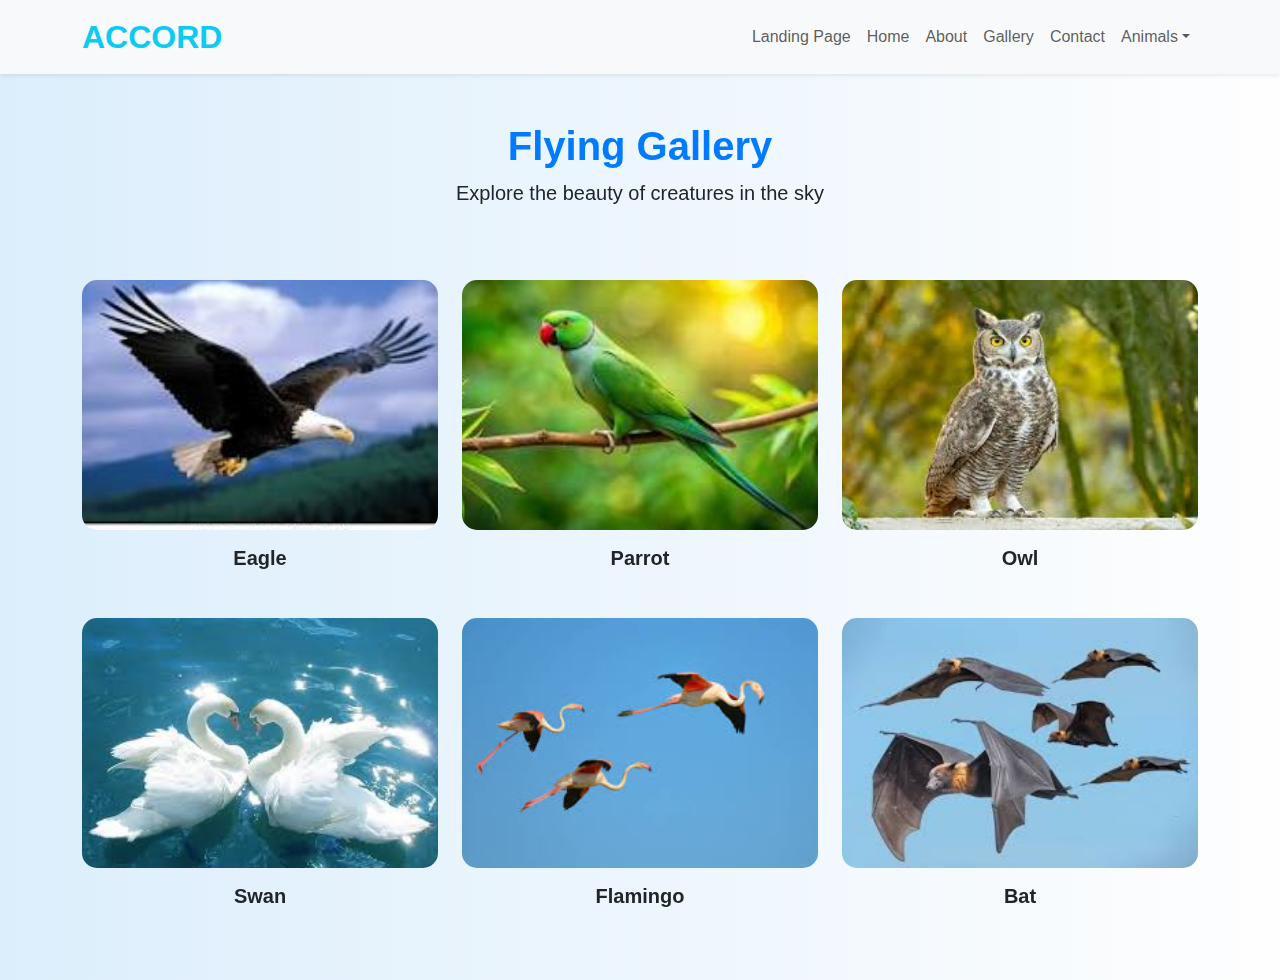
<file: asserts/fly.html>
<!DOCTYPE html>
<html lang="en">
<head>
  <meta charset="UTF-8" />
  <meta name="viewport" content="width=device-width, initial-scale=1.0"/>
  <title>Flying Gallery</title>

  <!-- Bootstrap CSS -->
  <link href="https://cdn.jsdelivr.net/npm/bootstrap@5.3.3/dist/css/bootstrap.min.css" rel="stylesheet">

  <!-- AOS Animation CSS -->
  <link href="https://unpkg.com/aos@2.3.4/dist/aos.css" rel="stylesheet" />
  <link rel="stylesheet" href="style.css">

  <style>
   
    
   
  
  </style>
</head>
<body style="background: linear-gradient(to right, #dceefc, #fefefe);">
<nav class="navbar navbar-expand-lg bg-body-tertiary shadow-sm">
    <div class="container">
      <a class="navbar-brand text-info fs-2 fw-bold" href="#">ACCORD</a>
      <button class="navbar-toggler" type="button" data-bs-toggle="collapse" data-bs-target="#navbarNavDropdown"
        aria-controls="navbarNavDropdown" aria-expanded="false" aria-label="Toggle navigation">
        <span class="navbar-toggler-icon"></span>
      </button>
      <div class="collapse navbar-collapse" id="navbarNavDropdown">
        <ul class="navbar-nav ms-auto">
          <li class="nav-item"><a class="nav-link" href="../asserts/index.html">Landing Page</a></li>
          <li class="nav-item"><a class="nav-link" href="../asserts/home.html">Home</a></li>
          <li class="nav-item"><a class="nav-link" href="../asserts/about.html">About</a></li>
          <li class="nav-item"><a class="nav-link" href="../asserts/gallery.html">Gallery</a></li>
          <li class="nav-item"><a class="nav-link" href="../asserts/contact.html">Contact</a></li>
          <li class="nav-item dropdown">
            <a class="nav-link dropdown-toggle" href="#" role="button" data-bs-toggle="dropdown">Animals</a>
            <ul class="dropdown-menu">
              <li><a class="dropdown-item" href="../asserts/land.html">Land Animals</a></li>
               <li><a class="dropdown-item" href="../asserts/marine.html">Marine</a></li>
              <li><a class="dropdown-item" href="../asserts/fly.html">Flying</a></li>
            </ul>
          </li>
        </ul>
      </div>
    </div>
  </nav>
  <div class="container text-center">
    <div class="section-header my-5" data-aos="zoom-in">
      <h1 class="gallery-title">Flying Gallery</h1>
      <p class="lead">Explore the beauty of creatures in the sky</p>
    </div>

    <div class="row g-4 my-5">
      <div class="col-lg-4 col-md-6" data-aos="fade-right">
        <div class="card fly-card">
          <img src="../images/eagle.jpg" alt="Eagle" class="gallery-img">
          <div class="card-body text-center">
            <h5 class="card-title">Eagle</h5>
          </div>
        </div>
      </div>

      <div class="col-lg-4 col-md-6" data-aos="fade-up">
        <div class="card fly-card">
          <img src="../images/parr.jpg" alt="Parrot" class="gallery-img">
          <div class="card-body text-center">
            <h5 class="card-title">Parrot</h5>
          </div>
        </div>
      </div>

      <div class="col-lg-4 col-md-6" data-aos="fade-left">
        <div class="card fly-card">
          <img src="../images/owl_1.jpg" alt="Owl" class="gallery-img">
          <div class="card-body text-center">
            <h5 class="card-title">Owl</h5>
          </div>
        </div>
      </div>

      <div class="col-lg-4 col-md-6" data-aos="flip-left">
        <div class="card fly-card">
          <img src="../images/swan.jpg" alt="Swan" class="gallery-img">
          <div class="card-body text-center">
            <h5 class="card-title">Swan</h5>
          </div>
        </div>
      </div>

      <div class="col-lg-4 col-md-6" data-aos="zoom-in">
        <div class="card fly-card">
          <img src="../images/flamingo_1.jpg" alt="Flamingo" class="gallery-img">
          <div class="card-body text-center">
            <h5 class="card-title">Flamingo</h5>
          </div>
        </div>
      </div>

      <div class="col-lg-4 col-md-6" data-aos="flip-up">
        <div class="card fly-card">
          <img src="../images/bat.jpg" alt="Bat" class="gallery-img">
          <div class="card-body text-center">
            <h5 class="card-title">Bat</h5>
          </div>
        </div>
      </div>
    </div>
  </div>

  <!-- AOS & Bootstrap JS -->
  <script src="https://cdn.jsdelivr.net/npm/bootstrap@5.3.3/dist/js/bootstrap.bundle.min.js"></script>
  <script src="https://unpkg.com/aos@2.3.4/dist/aos.js"></script>
  <script>
    AOS.init({
      duration: 1000,
      once: true
    });
  </script>
</body>
</html>
</file>
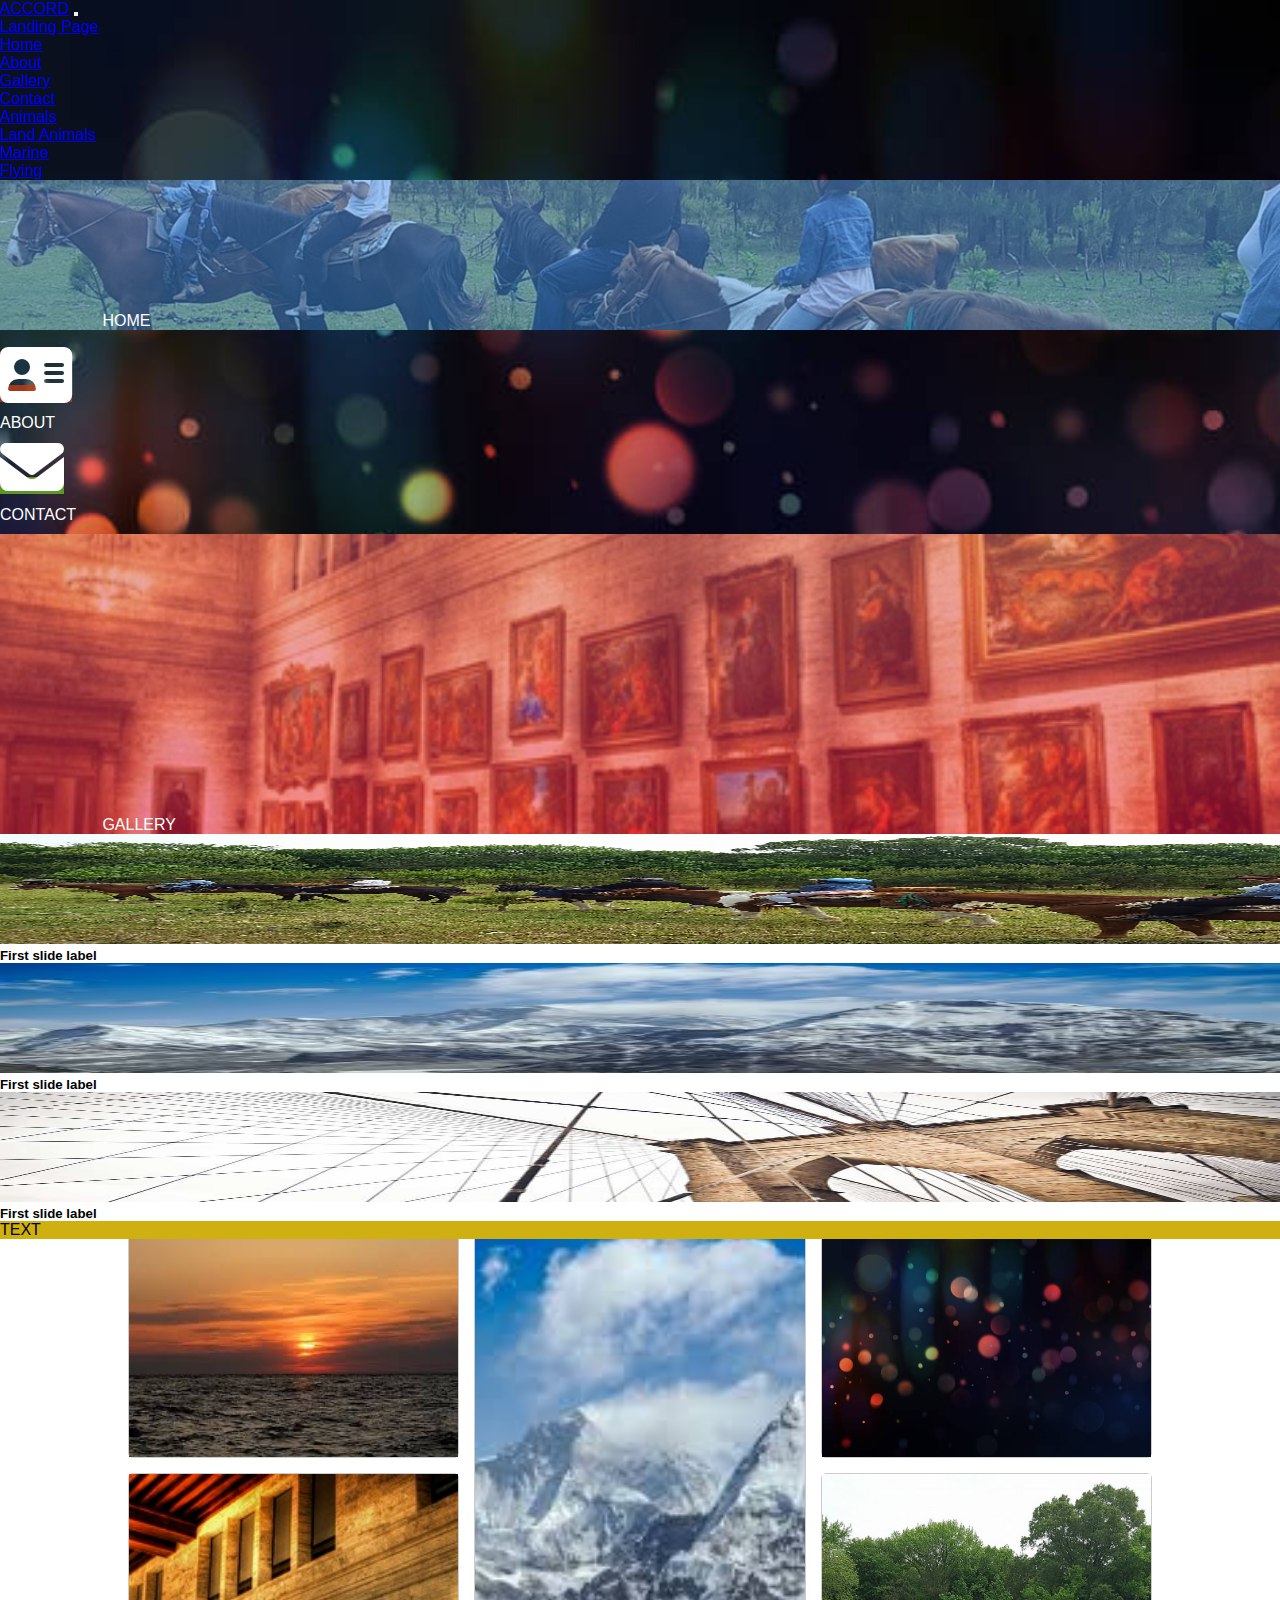
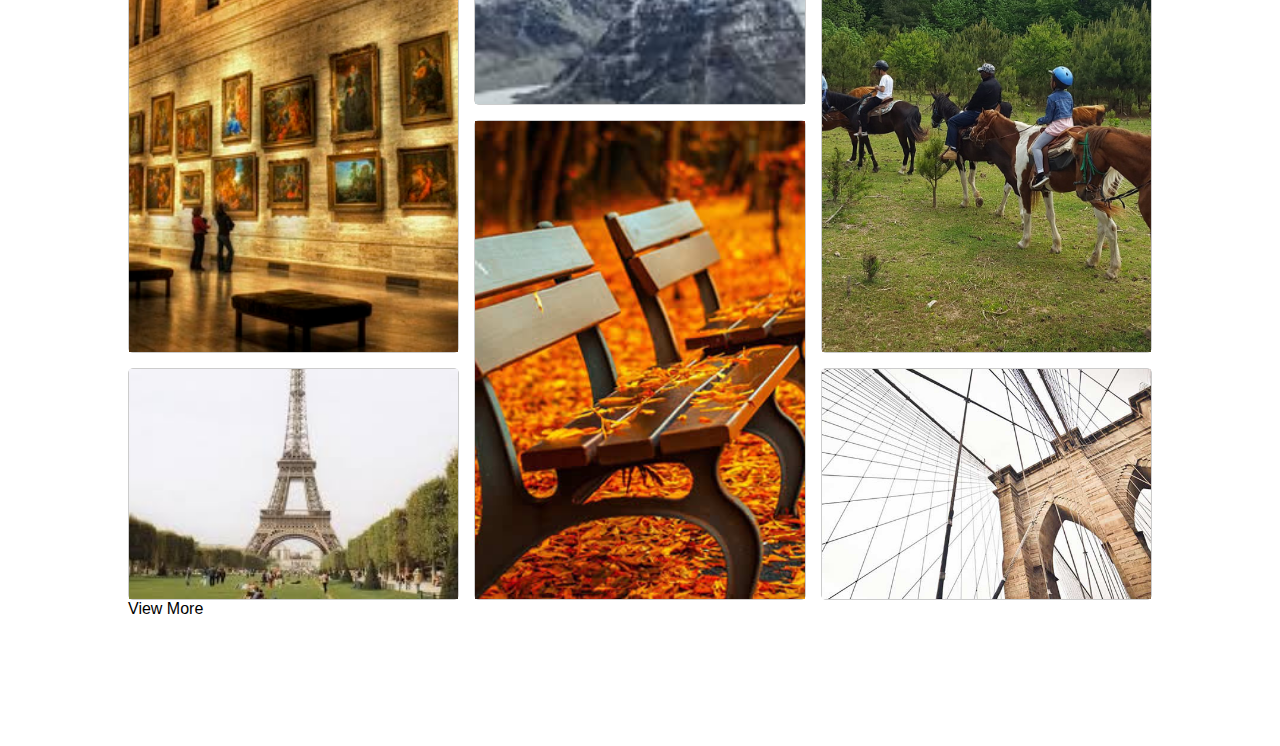
<file: asserts/gallery.html>
<!DOCTYPE html>
<html lang="en">

<head>
    <meta charset="utf-8" />
    <meta name="viewport" content="width=device-width, initial-scale=1" />
    <title>Bootstrap demo</title>
    <link rel="stylesheet" href="style.css" />
    <link href="https://cdn.jsdelivr.net/npm/bootstrap@5.3.6/dist/css/bootstrap.min.css" rel="stylesheet"
        integrity="sha384-4Q6Gf2aSP4eDXB8Miphtr37CMZZQ5oXLH2yaXMJ2w8e2ZtHTl7GptT4jmndRuHDT" crossorigin="anonymous" />
    <link rel="stylesheet" href="https://cdnjs.cloudflare.com/ajax/libs/font-awesome/6.7.2/css/all.min.css" />
</head>

<body>
       <nav class="navbar navbar-expand-lg bg-body-tertiary shadow-sm">
    <div class="container">
      <a class="navbar-brand text-info fs-2 fw-bold" href="#">ACCORD</a>
      <button class="navbar-toggler" type="button" data-bs-toggle="collapse" data-bs-target="#navbarNavDropdown"
        aria-controls="navbarNavDropdown" aria-expanded="false" aria-label="Toggle navigation">
        <span class="navbar-toggler-icon"></span>
      </button>
      <div class="collapse navbar-collapse" id="navbarNavDropdown">
        <ul class="navbar-nav ms-auto">
          <li class="nav-item"><a class="nav-link" href="../asserts/index.html">Landing Page</a></li>
          <li class="nav-item"><a class="nav-link" href="../asserts/home.html">Home</a></li>
          <li class="nav-item"><a class="nav-link" href="../asserts/about.html">About</a></li>
          <li class="nav-item"><a class="nav-link" href="../asserts/gallery.html">Gallery</a></li>
          <li class="nav-item"><a class="nav-link" href="../asserts/contact.html">Contact</a></li>
          <li class="nav-item dropdown">
            <a class="nav-link dropdown-toggle" href="#" role="button" data-bs-toggle="dropdown">Animals</a>
            <ul class="dropdown-menu">
              <li><a class="dropdown-item" href="../asserts/land.html">Land Animals</a></li>
               <li><a class="dropdown-item" href="../asserts/marine.html">Marine</a></li>
              <li><a class="dropdown-item" href="../asserts/fly.html">Flying</a></li>
            </ul>
          </li>
        </ul>
      </div>
    </div>
  </nav>
    <div class="container my-5 ">
       
        <div class="row">
            <div class="col-lg-3 col-md-3">
                <!-- <div class="container"> -->
                <!-- left home container  -->
                <a href="../asserts/home.html" target="_self">
                    <div class="left_home_cont">
                        <p class="home_text">HOME</p>
                    </div>
                </a>

                <!-- left abount and -->

                <div class="left_second_cont d-flex gap-2 text-white">
                    <a href="../asserts/about.html" target="_self"
                        class="left_about_cont second_box d-flex justify-content-center align-items-center flex-column routing_text">
                        <span class="left_icons"><i class="fa-solid fa-address-card"></i></span>
                        <p class="mt-2">ABOUT</p>
                    </a>

                    <a href="../asserts/contact.html" target="_self"
                        class="routing_text left_contact_cont second_box d-flex justify-content-center align-items-center flex-column">
                        <span class="left_icons">
                            <i class="fa-solid fa-envelope"></i></span>
                        <p class="mt-2">CONTACT</p>
                    </a>

                </div>
                <a href="../asserts/gallery.html" target="_self">
                    <div class="left_gallery_cont">
                        <p class="home_text">GALLERY</p>
                    </div>
                </a>

                <div class="left_carousel mt-2 opacity-75">
                    <div class="top_cont">
                        <div id="carouselExampleSlidesOnly" class="carousel slide" data-bs-ride="carousel">
                            <div class="carousel-inner">
                                <div class="carousel-item active">
                                    <img src="../images/home_br.jpg" class="d-block w-100 carousel_img"
                                        alt="carousel_1" />

                                    <div class="carousel-caption carousel_text">
                                        <h5>First slide label</h5>
                                    </div>
                                </div>
                                <div class="carousel-item">
                                    <img src="../images/himalayas_br.jpg" class="d-block w-100 carousel_img"
                                        alt="carousel_2" />
                                    <div class="carousel-caption carousel_text">
                                        <h5>First slide label</h5>
                                    </div>
                                </div>
                                <div class="carousel-item">
                                    <img src="../images/gallery_br_1.jpg" class="d-block w-100 carousel_img"
                                        alt="carousel_3" />
                                    <div class="carousel-caption carousel_text">
                                        <h5>First slide label</h5>
                                    </div>
                                </div>
                            </div>
                        </div>

                        <div class="bottom_cont text-center py-2 text-white">TEXT</div>
                    </div>
                    <!-- </div> -->
                </div>
            </div>

            <!-- right second columns starts from here -->
            <div class="col-lg-9 col-md-9 col-12">

                <div
                    class="row right_column_first_gallery right_col m-1 border-top border-info border-5 mx-0 my-1 bg-light ">
                    <div class="col-lg-6 col-md-6 col-12 right_text_cont">
                        <div class="right_column_heading border-start border-info border-5">
                            <h1 class="mx-2">GALLERY</h1>
                            <p class="mx-2 text-info">RESPONSIVE DESIGN</p>
                        </div>

                    </div>
                    <!-- <div class=" "> -->
                    <div class=" gallery_images_container ">
                        <div class="box  box-1  ">
                            <img src="../images/sunset.jpg" alt="">
                        </div>
                        <div class="box box-2 ">
                            <img src="../images/himalayas_br.jpg" alt="">
                        </div>
                        <div class="box box-3">
                            <img src="../images/background_im.jpg" alt="">
                        </div>
                        <div class="box box-4">
                            <img src="../images/gallary_br.jpg" alt="">
                        </div>
                        <div class="box box-5">
                            <img src="../images/home_br.jpg" alt="">
                        </div>
                        <div class="box box-6">
                            <img src="../images/benches.jpg" alt="">
                        </div>
                        <div class="box box-7">
                            <img src="../images/gallery_br.jpg" alt="">
                        </div>
                        <div class="box box-8">
                            <img src="../images/gallery_br_1.jpg" alt="">
                        </div>
                    </div>
                    <div class="row">
                        <p class="fs-4 bg-warning text-white w-25 text-center mx-auto my-5 rounded-3">View More</p>
                    </div>

                </div>


            </div>
        </div>
    </div>
    </div>
    <script src="https://cdn.jsdelivr.net/npm/bootstrap@5.3.6/dist/js/bootstrap.bundle.min.js"
        integrity="sha384-j1CDi7MgGQ12Z7Qab0qlWQ/Qqz24Gc6BM0thvEMVjHnfYGF0rmFCozFSxQBxwHKO"
        crossorigin="anonymous"></script>
</body>

</html>
</file>
<file: style.css>
/* custome colors  */

.text-a92444 {
  color: #a92444;
}
.border-a92444 {
  border-left: 5px solid #a92444;
}

* {
  margin: 0;
  padding: 0;
  box-sizing: border-box;
}

body {
  background-image: url("../images/background_im.jpg");
  background-repeat: no-repeat;
  background-size: cover;
  min-height: 100vh;
  /* background-size: 100% 100%; */
  background-position: center;
  width: 100%;
  background-attachment: fixed;
  font-family: "Segoe UI", sans-serif;
}

.main_container {
  margin: 80px 15px 30px 15px;
  width: 100%;
}
/* left column css starts from here  */
.left_home_cont {
  position: relative;
  background-image: linear-gradient(
      to bottom,
      rgba(88, 155, 237, 0.5),
      rgba(52, 137, 223, 0.5)
    ),
    url("../images/home_br.jpg");
  background-repeat: no-repeat;
  background-size: cover;
  width: 100%;
  height: 150px;
  background-position: center;
}

.home_text {
  position: absolute;
  bottom: 0;
  left: 8%;
  z-index: 1;
  color: white;
  cursor: pointer;
}
.routing_text {
  color: white;
  text-decoration: none;
}

.text_animation {
  position: relative;
}
.text_animation::before {
  position: absolute;
  content: "ACCORD";
  color: blue;
  top: 0;
  left: 0;
  border-right: 5px solid blue;
  overflow: hidden;
  /* width: 10%; */
  animation: textanim 2s linear infinite alternate;
}
/* left column second row */
.left_second_cont {
  margin: 10px 0;

  & .second_box {
    width: 50%;
    height: 150px;
  }
}

.left_icons {
  font-size: 4em;
}

/* gallery */
.left_gallery_cont {
  background-image: linear-gradient(
      rgba(223, 86, 118, 0.5),
      rgba(236, 23, 80, 0.5)
    ),
    url("../images/gallary_br.jpg");
  background-size: cover;
  background-position: center;
  width: 100%;
  height: 300px;
  position: relative;
  transition: all 1s linear;
}

.left_gallery_cont:hover {
  transform: scaleY(1.05);
}

.left_about_cont {
  background-color: rgba(193, 61, 18, 0.8);
  transition: all 1s linear;
}
.left_about_cont:hover {
  transform: scaleY(1.1);
  background-color: rgba(102, 31, 7, 0.8);
}

.left_contact_cont {
  background-color: rgba(107, 181, 34, 0.8);
  transition: all 1s linear;
}
.left_contact_cont:hover {
  background-color: rgba(59, 108, 11, 0.8);
  transform: scaleY(1.1);
}
.left_carousel {
  width: 100%;
  height: 150px;
  position: relative;
}
.top_cont {
  height: 110px;
  background-color: green;
}
.bottom_cont {
  background-color: #cfb011;
}
.carousel_img {
  width: 100%;
  height: 110px;
}

/* right column css starts from here */

.right_column_first_cont {
  /* border-top: 7px solid ; */
  background-image: linear-gradient(
      to right,
      white 30%,
      rgba(251, 247, 247, 0.963),
      rgba(96, 122, 239, 0.5)
    ),
    url("../images/himalayas_br.jpg");
  height: auto;
  background-repeat: no-repeat;
  background-size: cover;
  background-position: bottom;
  background-attachment: scroll;
  padding: 10%;
  line-height: 30px;
}
.home_box {
  width: 100%;
  height: 100%;
  object-fit: cover;
}
.right_column_first_gallery {
  height: auto;
  background-repeat: no-repeat;
  background-size: cover;
  background-position: bottom;
  background-attachment: scroll;
  padding: 10%;
}

.right_column_heading {
  margin-bottom: 40px;

  & h1 {
    font-size: 3rem;
  }
}
.right_contact_cont {
  margin-top: 120px;
}

.right_card_image {
  width: 100%;
  height: 200px;
}
.readmore_btn {
  cursor: pointer;
}
.about_card_image {
  height: 350px;
  width: 100%;
  display: block;
}

.about_card_parent {
  position: relative;
}

.overlay {
  position: absolute;
  top: 0;
  left: 0;
  height: 100%;
  width: 100%;
  background-color: rgba(0, 0, 0, 0.9);
  display: flex;
  justify-content: center;
  align-items: center;
  opacity: 0;
  transition: opacity 0.3s ease;
}

.overlay i {
  color: white;
  font-size: 15px;
  padding: 15px;
}

.about_card_parent:hover .overlay {
  opacity: 1;
}
.about_split_bg {
  background: linear-gradient(to right, white 20%, transparent 60%),
    url(../images/benches.jpg);
  background-size: cover;
  background-position: center;
  background-repeat: no-repeat;
}
.list-unstyled li {
  border-bottom: 1px dotted;
  width: 170px;
  text-align: center;
  padding: 10px;
  overflow: hidden;
}
.right_column_first_contact {
  height: auto;
  background-repeat: no-repeat;
  background-size: cover;
  background-position: bottom;
  background-attachment: scroll;
  padding: 10%;
}

.gallery_images_container {
  display: grid;
  grid-template-rows: repeat(4, 1fr);
  grid-template-columns: repeat(3, 1fr);
  gap: 15px;
  margin-top: 20px;
}

.box {
  border: 1px solid #ccc;
  border-radius: 5px;
}

.box img {
  width: 100%;
  height: 100%;
  object-fit: cover;
  object-position: center;
}

.box-4 {
  grid-row-start: 2;
  grid-row-end: 4;
}
.box-2 {
  grid-column-start: 2;
  grid-column-end: 3;
  grid-row-start: 1;
  grid-row-end: 3;
}
.box-5 {
  grid-column-start: 3;
  grid-column-end: 4;
  grid-row-start: 2;
  grid-row-end: 4;
}
.box-6 {
  grid-column-start: 2;
  grid-column-end: 3;
  grid-row-start: 3;
  grid-row-end: 5;
}

.nav {
  position: sticky !important;
  top: 0;
  z-index: 9999;
}
.about_list_items li {
  /* margin: 10px 0 20px 0; */
  cursor: pointer;
}
.about_list_items li:hover {
  color: orange;
}
.about_last_row {
  min-height: 100%;
}
.left_lion_cont {
  position: relative;
  background-repeat: no-repeat;
  background-size: cover;
  width: 100%;
  height: 150px;
  background-position: center;
  background-image: url("../images/lion_br_n.jpg");
}
.left_tiger_cont {
  border: 1px solid white;
  background-image: url("../images/tiger_br_n.jpg");
}
.left_elephant_cont {
  background-image: url("../images/elephant_br_n.jpg");
  background-position: center;
}
.left_dog_cont {
  background-image: url("../images/dog_br.jpg");
  background-size: cover;
  background-position: center;
  width: 100%;
  height: 300px;
  position: relative;
  background-position: center;
  background-size: cover;
}
.lion::first-letter {
  color: blue;
  font-size: 1.5rem;
}

.lion_intro {
  text-align: justify;
}

.card-title {
  font-weight: bold;
  font-size: 1.25rem;
}

.lion_last_row_images {
  height: 200px;
  object-fit: cover;
  width: 100%;
  border-radius: 10px;
}

.right_column_tiger_cont {
  background-image: linear-gradient(to right, white 20%, transparent 60%),
    url("../images/tiger_1.jpg");
  background-repeat: no-repeat;
  background-size: cover;
  background-position: center;
  /* opacity: 0.5; */
  padding: 10px;
}

.hero-section {
  background: url("../images/landingpage.webp") no-repeat center center/cover;
  height: 90vh;
  display: flex;
  justify-content: center;
  align-items: center;
  color: white;
  text-shadow: 2px 2px 4px #000;
}

.feature-card img {
  height: 220px;
  object-fit: cover;
  border-top-left-radius: 0.75rem;
  border-top-right-radius: 0.75rem;
}

/* marine page style */

.marine_header {
  background-image: url("../images/marine_1.jpg");
  background-repeat: no-repeat;
  background-size: cover;
  background-position: center;
  height: 70vh;
}

.fade-in {
  animation: fadeIn 5s ease-in;
}

.gallery-img {
  width: 100%;
  height: 250px;
  object-fit: cover;
  border-radius: 15px;
  transition: transform 0.3s;
}
.gallery-img:hover {
  transform: scale(1.05);
}

.fly-card {
  border: none;
  background-color: transparent;
}
.gallery-title {
  font-size: 2.5rem;
  color: #007bff;
  font-weight: bold;
}
.card_hover{
  transition: transform 1s ease;
}
.card_hover:hover{
  transform: scale(1.05);
}
@keyframes textanim {
  0% {
    width: 0%;
  }

  100% {
    width: 65%;
  }
}

@keyframes fadeIn {
  from {
    opacity: 0;
  }

  to {
    opacity: 1;
  }
}

@media (max-width: 992px) {
  .gallery_images_container {
    display: flex;
    flex-direction: column;
  }

  .box {
    width: 100%;
    height: auto;
    object-fit: cover;
    object-position: center;
    width: 100%;
  }

  .box-2,
  .box-4,
  .box-5,
  .box-6 {
    grid-column: auto !important;
    grid-row: auto !important;
  }
}
</file>
<file: CSS/style.css>
/* custome colors  */

.text-a92444 {
  color: #a92444;
}
.border-a92444 {
  border-left: 5px solid #a92444;
}

* {
  margin: 0;
  padding: 0;
  box-sizing: border-box;
}

body {
  background-image: url("../images/background_im.jpg");
  background-repeat: no-repeat;
  background-size: cover;
  min-height: 100vh;
  /* background-size: 100% 100%; */
  background-position: center;
  width: 100%;
  background-attachment: fixed;
  font-family: "Segoe UI", sans-serif;
}

.main_container {
  margin: 80px 15px 30px 15px;
  width: 100%;
}
/* left column css starts from here  */
.left_home_cont {
  position: relative;
  background-image: linear-gradient(
      to bottom,
      rgba(88, 155, 237, 0.5),
      rgba(52, 137, 223, 0.5)
    ),
    url("../images/home_br.jpg");
  background-repeat: no-repeat;
  background-size: cover;
  width: 100%;
  height: 150px;
  background-position: center;
}

.home_text {
  position: absolute;
  bottom: 0;
  left: 8%;
  z-index: 1;
  color: white;
  cursor: pointer;
}
.routing_text {
  color: white;
  text-decoration: none;
}

.text_animation {
  position: relative;
}
.text_animation::before {
  position: absolute;
  content: "ACCORD";
  color: blue;
  top: 0;
  left: 0;
  border-right: 5px solid blue;
  overflow: hidden;
  /* width: 10%; */
  animation: textanim 2s linear infinite alternate;
}
/* left column second row */
.left_second_cont {
  margin: 10px 0;

  & .second_box {
    width: 50%;
    height: 150px;
  }
}

.left_icons {
  font-size: 4em;
}

/* gallery */
.left_gallery_cont {
  background-image: linear-gradient(
      rgba(223, 86, 118, 0.5),
      rgba(236, 23, 80, 0.5)
    ),
    url("../images/gallary_br.jpg");
  background-size: cover;
  background-position: center;
  width: 100%;
  height: 300px;
  position: relative;
  transition: all 1s linear;
}

.left_gallery_cont:hover {
  transform: scaleY(1.05);
}

.left_about_cont {
  background-color: rgba(193, 61, 18, 0.8);
  transition: all 1s linear;
}
.left_about_cont:hover {
  transform: scaleY(1.1);
  background-color: rgba(102, 31, 7, 0.8);
}

.left_contact_cont {
  background-color: rgba(107, 181, 34, 0.8);
  transition: all 1s linear;
}
.left_contact_cont:hover {
  background-color: rgba(59, 108, 11, 0.8);
  transform: scaleY(1.1);
}
.left_carousel {
  width: 100%;
  height: 150px;
  position: relative;
}
.top_cont {
  height: 110px;
  background-color: green;
}
.bottom_cont {
  background-color: #cfb011;
}
.carousel_img {
  width: 100%;
  height: 110px;
}

/* right column css starts from here */

.right_column_first_cont {
  /* border-top: 7px solid ; */
  background-image: linear-gradient(
      to right,
      white 30%,
      rgba(251, 247, 247, 0.963),
      rgba(96, 122, 239, 0.5)
    ),
    url("../images/himalayas_br.jpg");
  height: auto;
  background-repeat: no-repeat;
  background-size: cover;
  background-position: bottom;
  background-attachment: scroll;
  padding: 10%;
  line-height: 30px;
}
.home_box {
  width: 100%;
  height: 100%;
  object-fit: cover;
}
.right_column_first_gallery {
  height: auto;
  background-repeat: no-repeat;
  background-size: cover;
  background-position: bottom;
  background-attachment: scroll;
  padding: 10%;
}

.right_column_heading {
  margin-bottom: 40px;

  & h1 {
    font-size: 3rem;
  }
}
.right_contact_cont {
  margin-top: 120px;
}

.right_card_image {
  width: 100%;
  height: 200px;
}
.readmore_btn {
  cursor: pointer;
}
.about_card_image {
  height: 350px;
  width: 100%;
  display: block;
}

.about_card_parent {
  position: relative;
}

.overlay {
  position: absolute;
  top: 0;
  left: 0;
  height: 100%;
  width: 100%;
  background-color: rgba(0, 0, 0, 0.9);
  display: flex;
  justify-content: center;
  align-items: center;
  opacity: 0;
  transition: opacity 0.3s ease;
}

.overlay i {
  color: white;
  font-size: 15px;
  padding: 15px;
}

.about_card_parent:hover .overlay {
  opacity: 1;
}
.about_split_bg {
  background: linear-gradient(to right, white 20%, transparent 60%),
    url(../images/benches.jpg);
  background-size: cover;
  background-position: center;
  background-repeat: no-repeat;
}
.list-unstyled li {
  border-bottom: 1px dotted;
  width: 170px;
  text-align: center;
  padding: 10px;
  overflow: hidden;
}
.right_column_first_contact {
  height: auto;
  background-repeat: no-repeat;
  background-size: cover;
  background-position: bottom;
  background-attachment: scroll;
  padding: 10%;
}

.gallery_images_container {
  display: grid;
  grid-template-rows: repeat(4, 1fr);
  grid-template-columns: repeat(3, 1fr);
  gap: 15px;
  margin-top: 20px;
}

.box {
  border: 1px solid #ccc;
  border-radius: 5px;
}

.box img {
  width: 100%;
  height: 100%;
  object-fit: cover;
  object-position: center;
}

.box-4 {
  grid-row-start: 2;
  grid-row-end: 4;
}
.box-2 {
  grid-column-start: 2;
  grid-column-end: 3;
  grid-row-start: 1;
  grid-row-end: 3;
}
.box-5 {
  grid-column-start: 3;
  grid-column-end: 4;
  grid-row-start: 2;
  grid-row-end: 4;
}
.box-6 {
  grid-column-start: 2;
  grid-column-end: 3;
  grid-row-start: 3;
  grid-row-end: 5;
}

.nav {
  position: sticky !important;
  top: 0;
  z-index: 9999;
}
.about_list_items li {
  /* margin: 10px 0 20px 0; */
  cursor: pointer;
}
.about_list_items li:hover {
  color: orange;
}
.about_last_row {
  min-height: 100%;
}
.left_lion_cont {
  position: relative;
  background-repeat: no-repeat;
  background-size: cover;
  width: 100%;
  height: 150px;
  background-position: center;
  background-image: url("../images/lion_br_n.jpg");
}
.left_tiger_cont {
  border: 1px solid white;
  background-image: url("../images/tiger_br_n.jpg");
}
.left_elephant_cont {
  background-image: url("../images/elephant_br_n.jpg");
  background-position: center;
}
.left_dog_cont {
  background-image: url("../images/dog_br.jpg");
  background-size: cover;
  background-position: center;
  width: 100%;
  height: 300px;
  position: relative;
  background-position: center;
  background-size: cover;
}
.lion::first-letter {
  color: blue;
  font-size: 1.5rem;
}

.lion_intro {
  text-align: justify;
}

.card-title {
  font-weight: bold;
  font-size: 1.25rem;
}

.lion_last_row_images {
  height: 200px;
  object-fit: cover;
  width: 100%;
  border-radius: 10px;
}

.right_column_tiger_cont {
  background-image: linear-gradient(to right, white 20%, transparent 60%),
    url("../images/tiger_1.jpg");
  background-repeat: no-repeat;
  background-size: cover;
  background-position: center;
  /* opacity: 0.5; */
  padding: 10px;
}

.hero-section {
  background: url("../images/landingpage.webp") no-repeat center center/cover;
  height: 90vh;
  display: flex;
  justify-content: center;
  align-items: center;
  color: white;
  text-shadow: 2px 2px 4px #000;
}

.feature-card img {
  height: 220px;
  object-fit: cover;
  border-top-left-radius: 0.75rem;
  border-top-right-radius: 0.75rem;
}

/* marine page style */

.marine_header {
  background-image: url("../images/marine_1.jpg");
  background-repeat: no-repeat;
  background-size: cover;
  background-position: center;
  height: 70vh;
}

.fade-in {
  animation: fadeIn 5s ease-in;
}

.gallery-img {
  width: 100%;
  height: 250px;
  object-fit: cover;
  border-radius: 15px;
  transition: transform 0.3s;
}
.gallery-img:hover {
  transform: scale(1.05);
}

.fly-card {
  border: none;
  background-color: transparent;
}
.gallery-title {
  font-size: 2.5rem;
  color: #007bff;
  font-weight: bold;
}
.card_hover{
  transition: transform 1s ease;
}
.card_hover:hover{
  transform: scale(1.05);
}
@keyframes textanim {
  0% {
    width: 0%;
  }

  100% {
    width: 65%;
  }
}

@keyframes fadeIn {
  from {
    opacity: 0;
  }

  to {
    opacity: 1;
  }
}

@media (max-width: 992px) {
  .gallery_images_container {
    display: flex;
    flex-direction: column;
  }

  .box {
    width: 100%;
    height: auto;
    object-fit: cover;
    object-position: center;
    width: 100%;
  }

  .box-2,
  .box-4,
  .box-5,
  .box-6 {
    grid-column: auto !important;
    grid-row: auto !important;
  }
}
</file>
<file: asserts/style.css>
/* custome colors  */

.text-a92444 {
  color: #a92444;
}
.border-a92444 {
  border-left: 5px solid #a92444;
}

* {
  margin: 0;
  padding: 0;
  box-sizing: border-box;
}

body {
  background-image: url("../images/background_im.jpg");
  background-repeat: no-repeat;
  background-size: cover;
  min-height: 100vh;
  /* background-size: 100% 100%; */
  background-position: center;
  width: 100%;
  background-attachment: fixed;
  font-family: "Segoe UI", sans-serif;
}

.main_container {
  margin: 80px 15px 30px 15px;
  width: 100%;
}
/* left column css starts from here  */
.left_home_cont {
  position: relative;
  background-image: linear-gradient(
      to bottom,
      rgba(88, 155, 237, 0.5),
      rgba(52, 137, 223, 0.5)
    ),
    url("../images/home_br.jpg");
  background-repeat: no-repeat;
  background-size: cover;
  width: 100%;
  height: 150px;
  background-position: center;
}

.home_text {
  position: absolute;
  bottom: 0;
  left: 8%;
  z-index: 1;
  color: white;
  cursor: pointer;
}
.routing_text {
  color: white;
  text-decoration: none;
}

.text_animation {
  position: relative;
}
.text_animation::before {
  position: absolute;
  content: "ACCORD";
  color: blue;
  top: 0;
  left: 0;
  border-right: 5px solid blue;
  overflow: hidden;
  /* width: 10%; */
  animation: textanim 2s linear infinite alternate;
}
/* left column second row */
.left_second_cont {
  margin: 10px 0;

  & .second_box {
    width: 50%;
    height: 150px;
  }
}

.left_icons {
  font-size: 4em;
}

/* gallery */
.left_gallery_cont {
  background-image: linear-gradient(
      rgba(223, 86, 118, 0.5),
      rgba(236, 23, 80, 0.5)
    ),
    url("../images/gallary_br.jpg");
  background-size: cover;
  background-position: center;
  width: 100%;
  height: 300px;
  position: relative;
  transition: all 1s linear;
}

.left_gallery_cont:hover {
  transform: scaleY(1.05);
}

.left_about_cont {
  background-color: rgba(193, 61, 18, 0.8);
  transition: all 1s linear;
}
.left_about_cont:hover {
  transform: scaleY(1.1);
  background-color: rgba(102, 31, 7, 0.8);
}

.left_contact_cont {
  background-color: rgba(107, 181, 34, 0.8);
  transition: all 1s linear;
}
.left_contact_cont:hover {
  background-color: rgba(59, 108, 11, 0.8);
  transform: scaleY(1.1);
}
.left_carousel {
  width: 100%;
  height: 150px;
  position: relative;
}
.top_cont {
  height: 110px;
  background-color: green;
}
.bottom_cont {
  background-color: #cfb011;
}
.carousel_img {
  width: 100%;
  height: 110px;
}

/* right column css starts from here */

.right_column_first_cont {
  /* border-top: 7px solid ; */
  background-image: linear-gradient(
      to right,
      white 30%,
      rgba(251, 247, 247, 0.963),
      rgba(96, 122, 239, 0.5)
    ),
    url("../images/himalayas_br.jpg");
  height: auto;
  background-repeat: no-repeat;
  background-size: cover;
  background-position: bottom;
  background-attachment: scroll;
  padding: 10%;
  line-height: 30px;
}
.home_box {
  width: 100%;
  height: 100%;
  object-fit: cover;
}
.right_column_first_gallery {
  height: auto;
  background-repeat: no-repeat;
  background-size: cover;
  background-position: bottom;
  background-attachment: scroll;
  padding: 10%;
}

.right_column_heading {
  margin-bottom: 40px;

  & h1 {
    font-size: 3rem;
  }
}
.right_contact_cont {
  margin-top: 120px;
}

.right_card_image {
  width: 100%;
  height: 200px;
}
.readmore_btn {
  cursor: pointer;
}
.about_card_image {
  height: 350px;
  width: 100%;
  display: block;
}

.about_card_parent {
  position: relative;
}

.overlay {
  position: absolute;
  top: 0;
  left: 0;
  height: 100%;
  width: 100%;
  background-color: rgba(0, 0, 0, 0.9);
  display: flex;
  justify-content: center;
  align-items: center;
  opacity: 0;
  transition: opacity 0.3s ease;
}

.overlay i {
  color: white;
  font-size: 15px;
  padding: 15px;
}

.about_card_parent:hover .overlay {
  opacity: 1;
}
.about_split_bg {
  background: linear-gradient(to right, white 20%, transparent 60%),
    url(../images/benches.jpg);
  background-size: cover;
  background-position: center;
  background-repeat: no-repeat;
}
.list-unstyled li {
  border-bottom: 1px dotted;
  width: 170px;
  text-align: center;
  padding: 10px;
  overflow: hidden;
}
.right_column_first_contact {
  height: auto;
  background-repeat: no-repeat;
  background-size: cover;
  background-position: bottom;
  background-attachment: scroll;
  padding: 10%;
}

.gallery_images_container {
  display: grid;
  grid-template-rows: repeat(4, 1fr);
  grid-template-columns: repeat(3, 1fr);
  gap: 15px;
  margin-top: 20px;
}

.box {
  border: 1px solid #ccc;
  border-radius: 5px;
}

.box img {
  width: 100%;
  height: 100%;
  object-fit: cover;
  object-position: center;
}

.box-4 {
  grid-row-start: 2;
  grid-row-end: 4;
}
.box-2 {
  grid-column-start: 2;
  grid-column-end: 3;
  grid-row-start: 1;
  grid-row-end: 3;
}
.box-5 {
  grid-column-start: 3;
  grid-column-end: 4;
  grid-row-start: 2;
  grid-row-end: 4;
}
.box-6 {
  grid-column-start: 2;
  grid-column-end: 3;
  grid-row-start: 3;
  grid-row-end: 5;
}

.nav {
  position: sticky !important;
  top: 0;
  z-index: 9999;
}
.about_list_items li {
  /* margin: 10px 0 20px 0; */
  cursor: pointer;
}
.about_list_items li:hover {
  color: orange;
}
.about_last_row {
  min-height: 100%;
}
.left_lion_cont {
  position: relative;
  background-repeat: no-repeat;
  background-size: cover;
  width: 100%;
  height: 150px;
  background-position: center;
  background-image: url("../images/lion_br_n.jpg");
}
.left_tiger_cont {
  border: 1px solid white;
  background-image: url("../images/tiger_br_n.jpg");
}
.left_elephant_cont {
  background-image: url("../images/elephant_br_n.jpg");
  background-position: center;
}
.left_dog_cont {
  background-image: url("../images/dog_br.jpg");
  background-size: cover;
  background-position: center;
  width: 100%;
  height: 300px;
  position: relative;
  background-position: center;
  background-size: cover;
}
.lion::first-letter {
  color: blue;
  font-size: 1.5rem;
}

.lion_intro {
  text-align: justify;
}

.card-title {
  font-weight: bold;
  font-size: 1.25rem;
}

.lion_last_row_images {
  height: 200px;
  object-fit: cover;
  width: 100%;
  border-radius: 10px;
}

.right_column_tiger_cont {
  background-image: linear-gradient(to right, white 20%, transparent 60%),
    url("../images/tiger_1.jpg");
  background-repeat: no-repeat;
  background-size: cover;
  background-position: center;
  /* opacity: 0.5; */
  padding: 10px;
}

.hero-section {
  background: url("../images/landingpage.webp") no-repeat center center/cover;
  height: 90vh;
  display: flex;
  justify-content: center;
  align-items: center;
  color: white;
  text-shadow: 2px 2px 4px #000;
}

.feature-card img {
  height: 220px;
  object-fit: cover;
  border-top-left-radius: 0.75rem;
  border-top-right-radius: 0.75rem;
}

/* marine page style */

.marine_header {
  background-image: url("../images/marine_1.jpg");
  background-repeat: no-repeat;
  background-size: cover;
  background-position: center;
  height: 70vh;
}

.fade-in {
  animation: fadeIn 5s ease-in;
}

.gallery-img {
  width: 100%;
  height: 250px;
  object-fit: cover;
  border-radius: 15px;
  transition: transform 0.3s;
}
.gallery-img:hover {
  transform: scale(1.05);
}

.fly-card {
  border: none;
  background-color: transparent;
}
.gallery-title {
  font-size: 2.5rem;
  color: #007bff;
  font-weight: bold;
}
.card_hover{
  transition: transform 1s ease;
}
.card_hover:hover{
  transform: scale(1.05);
}
@keyframes textanim {
  0% {
    width: 0%;
  }

  100% {
    width: 65%;
  }
}

@keyframes fadeIn {
  from {
    opacity: 0;
  }

  to {
    opacity: 1;
  }
}

@media (max-width: 992px) {
  .gallery_images_container {
    display: flex;
    flex-direction: column;
  }

  .box {
    width: 100%;
    height: auto;
    object-fit: cover;
    object-position: center;
    width: 100%;
  }

  .box-2,
  .box-4,
  .box-5,
  .box-6 {
    grid-column: auto !important;
    grid-row: auto !important;
  }
}
</file>
